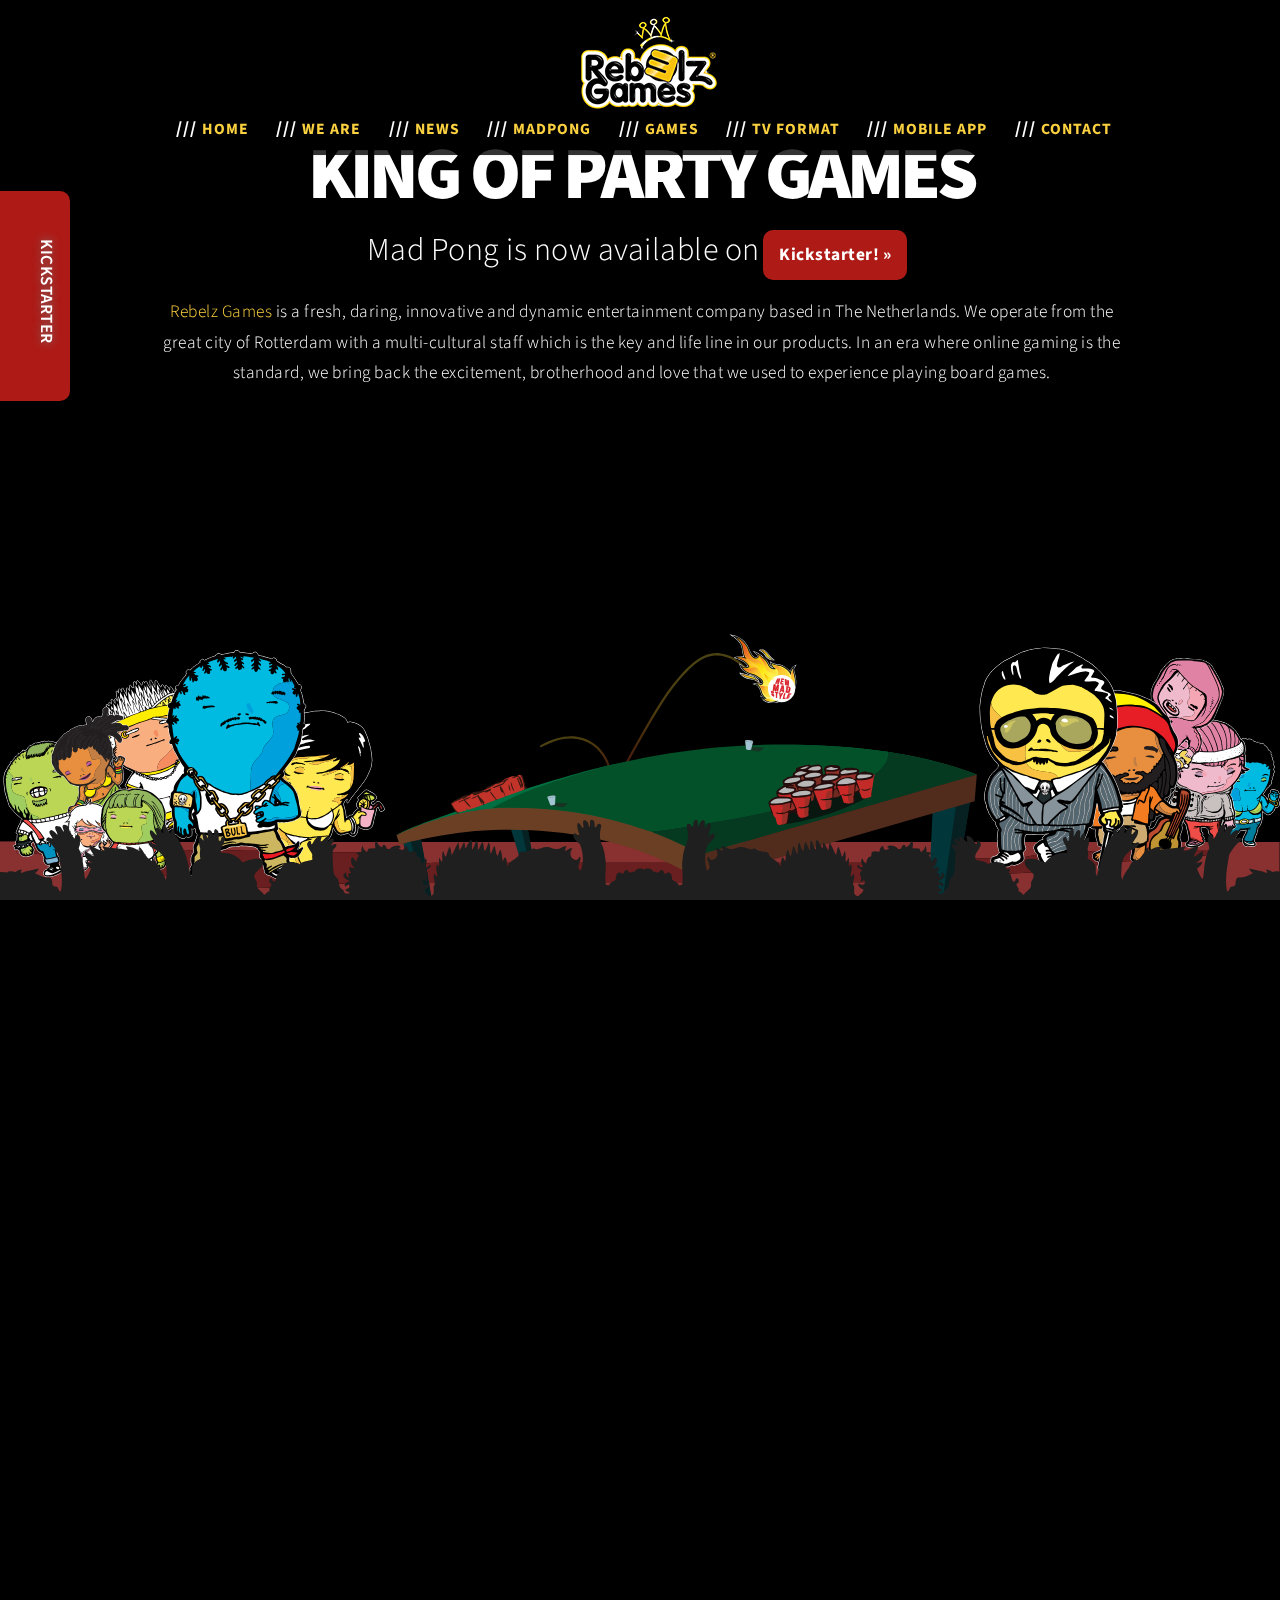
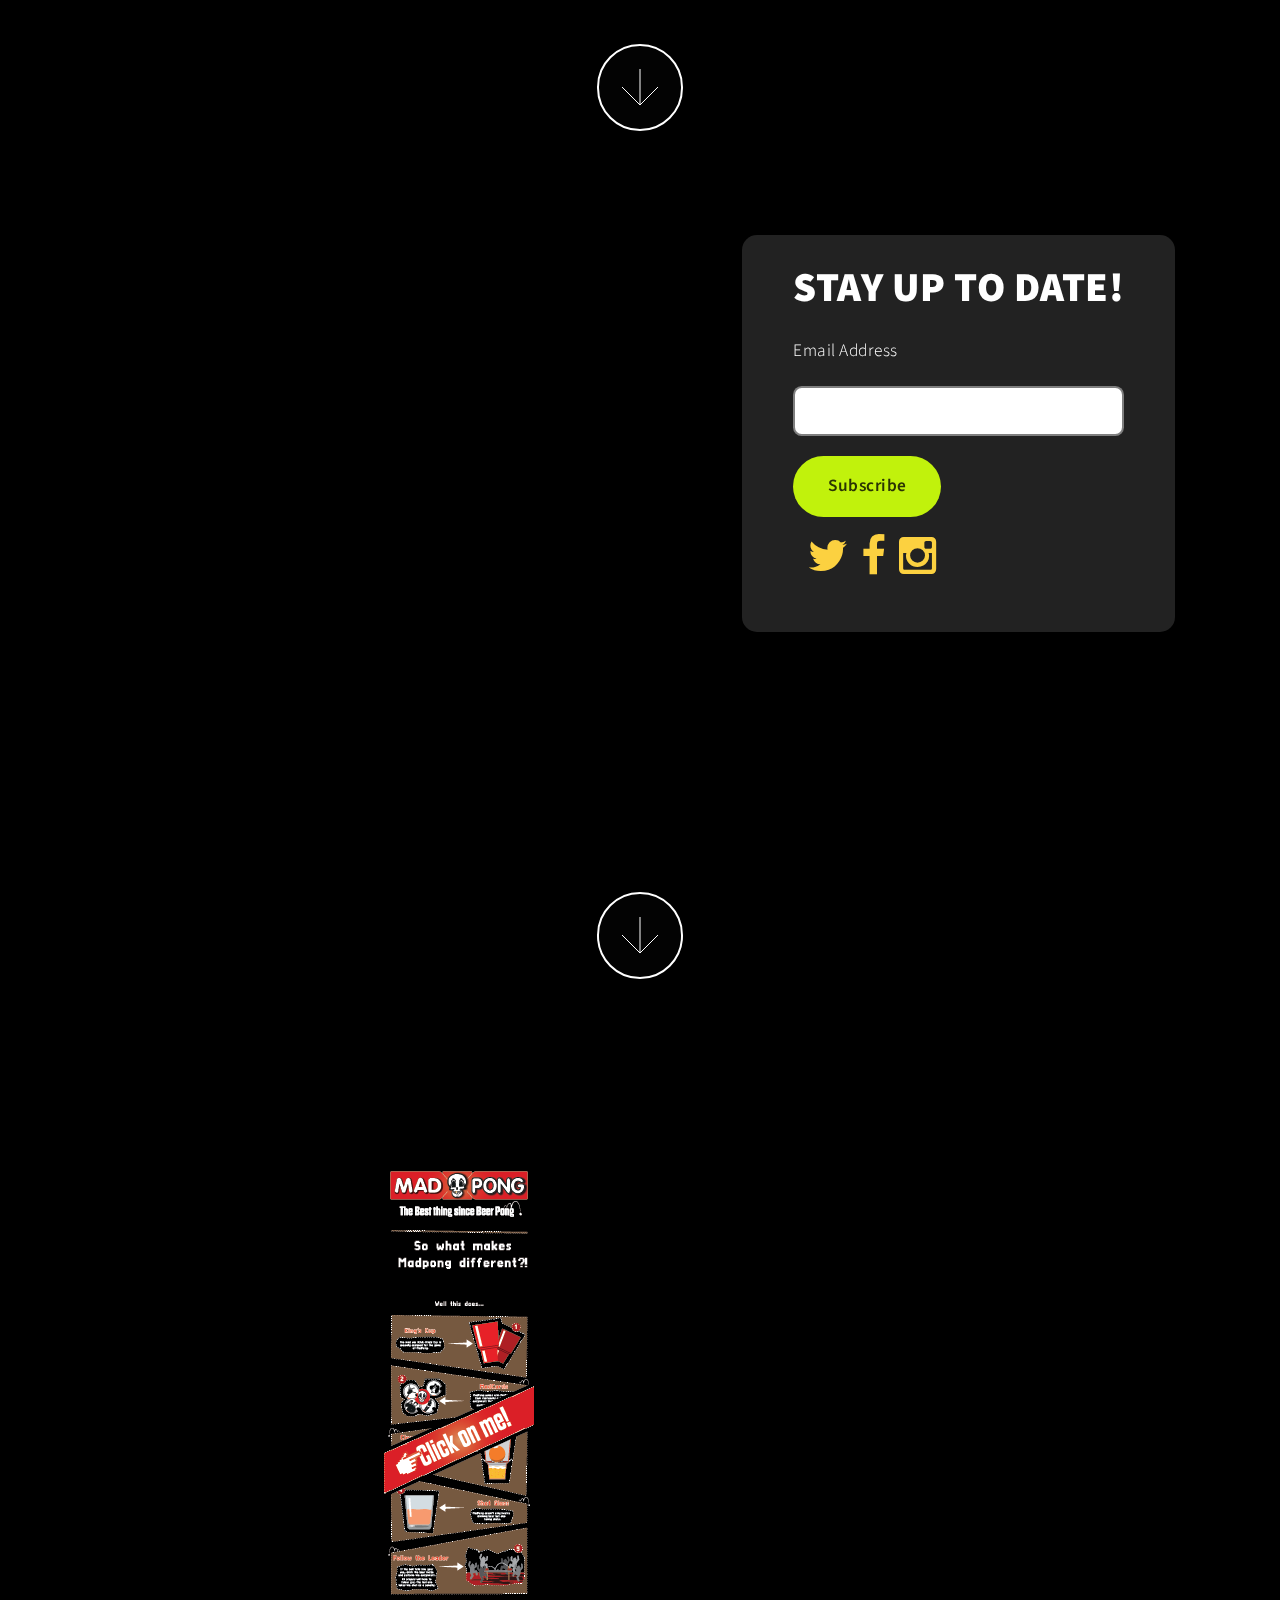
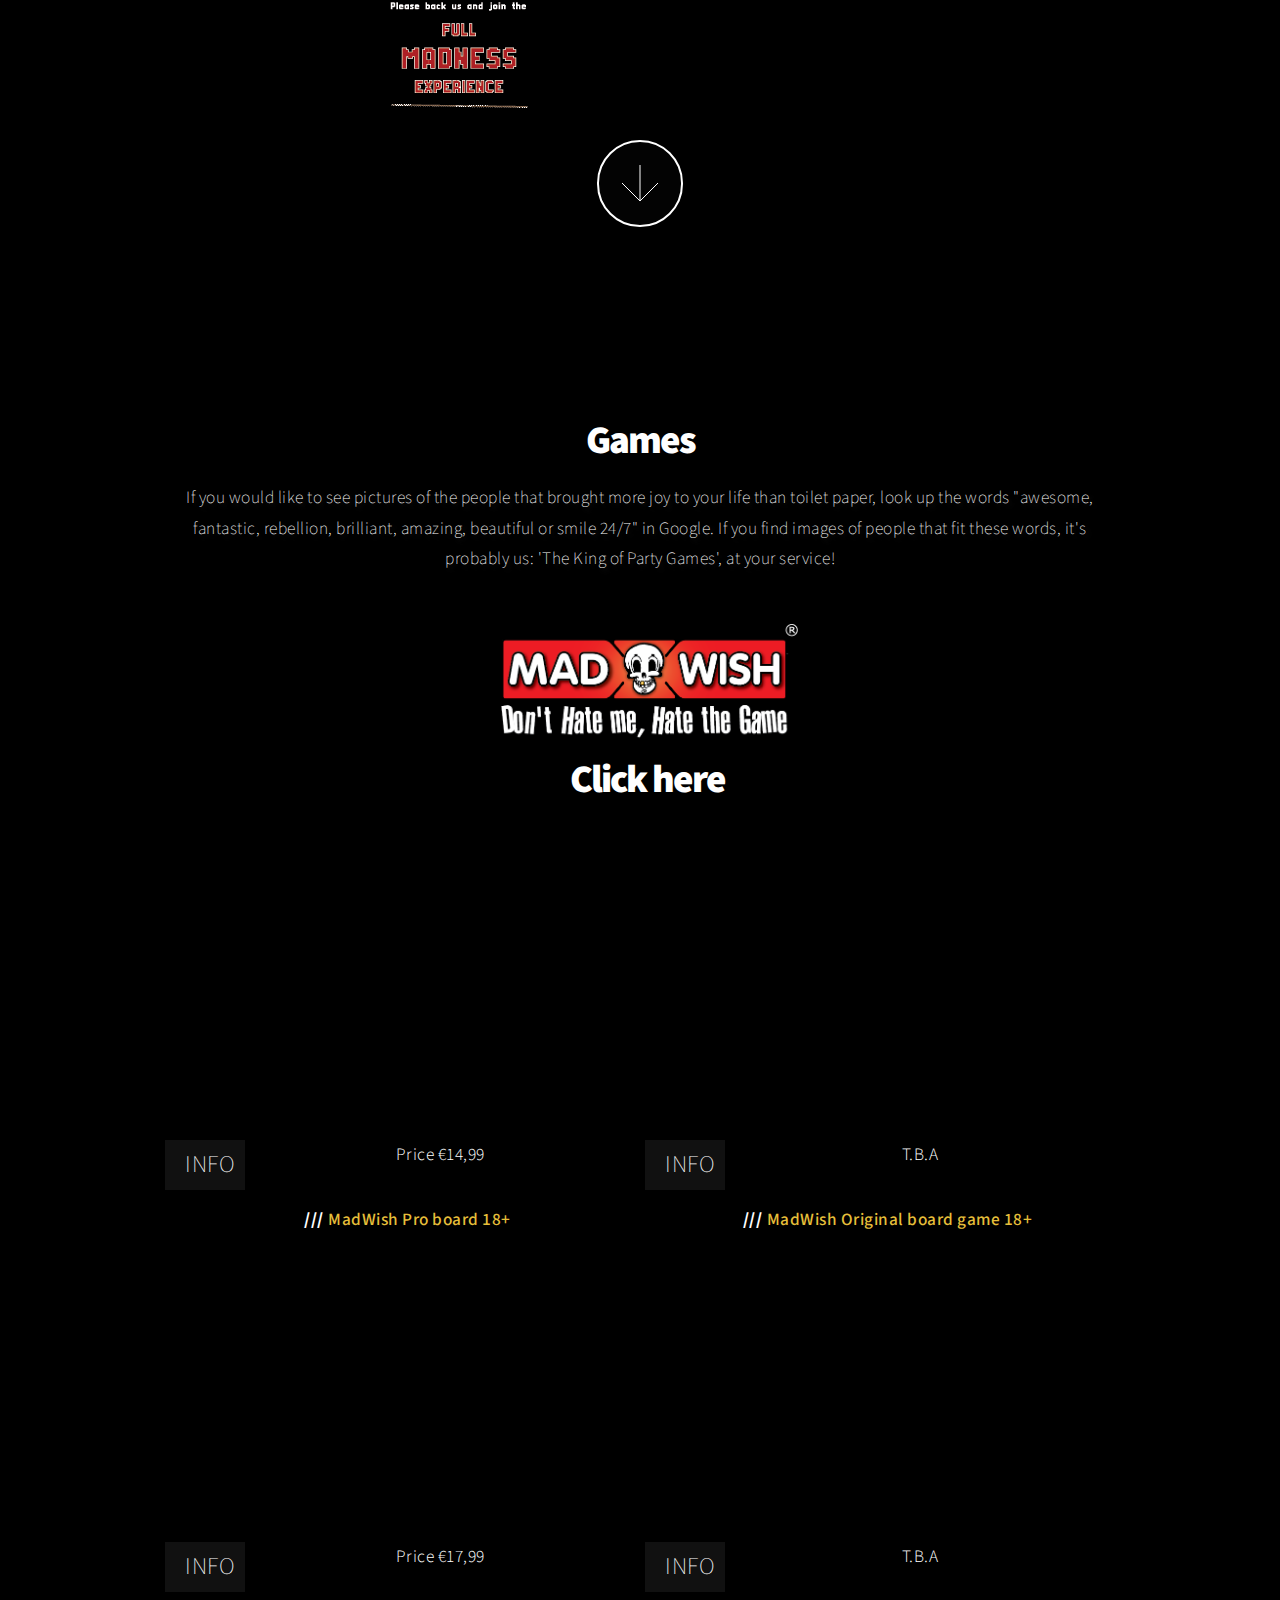
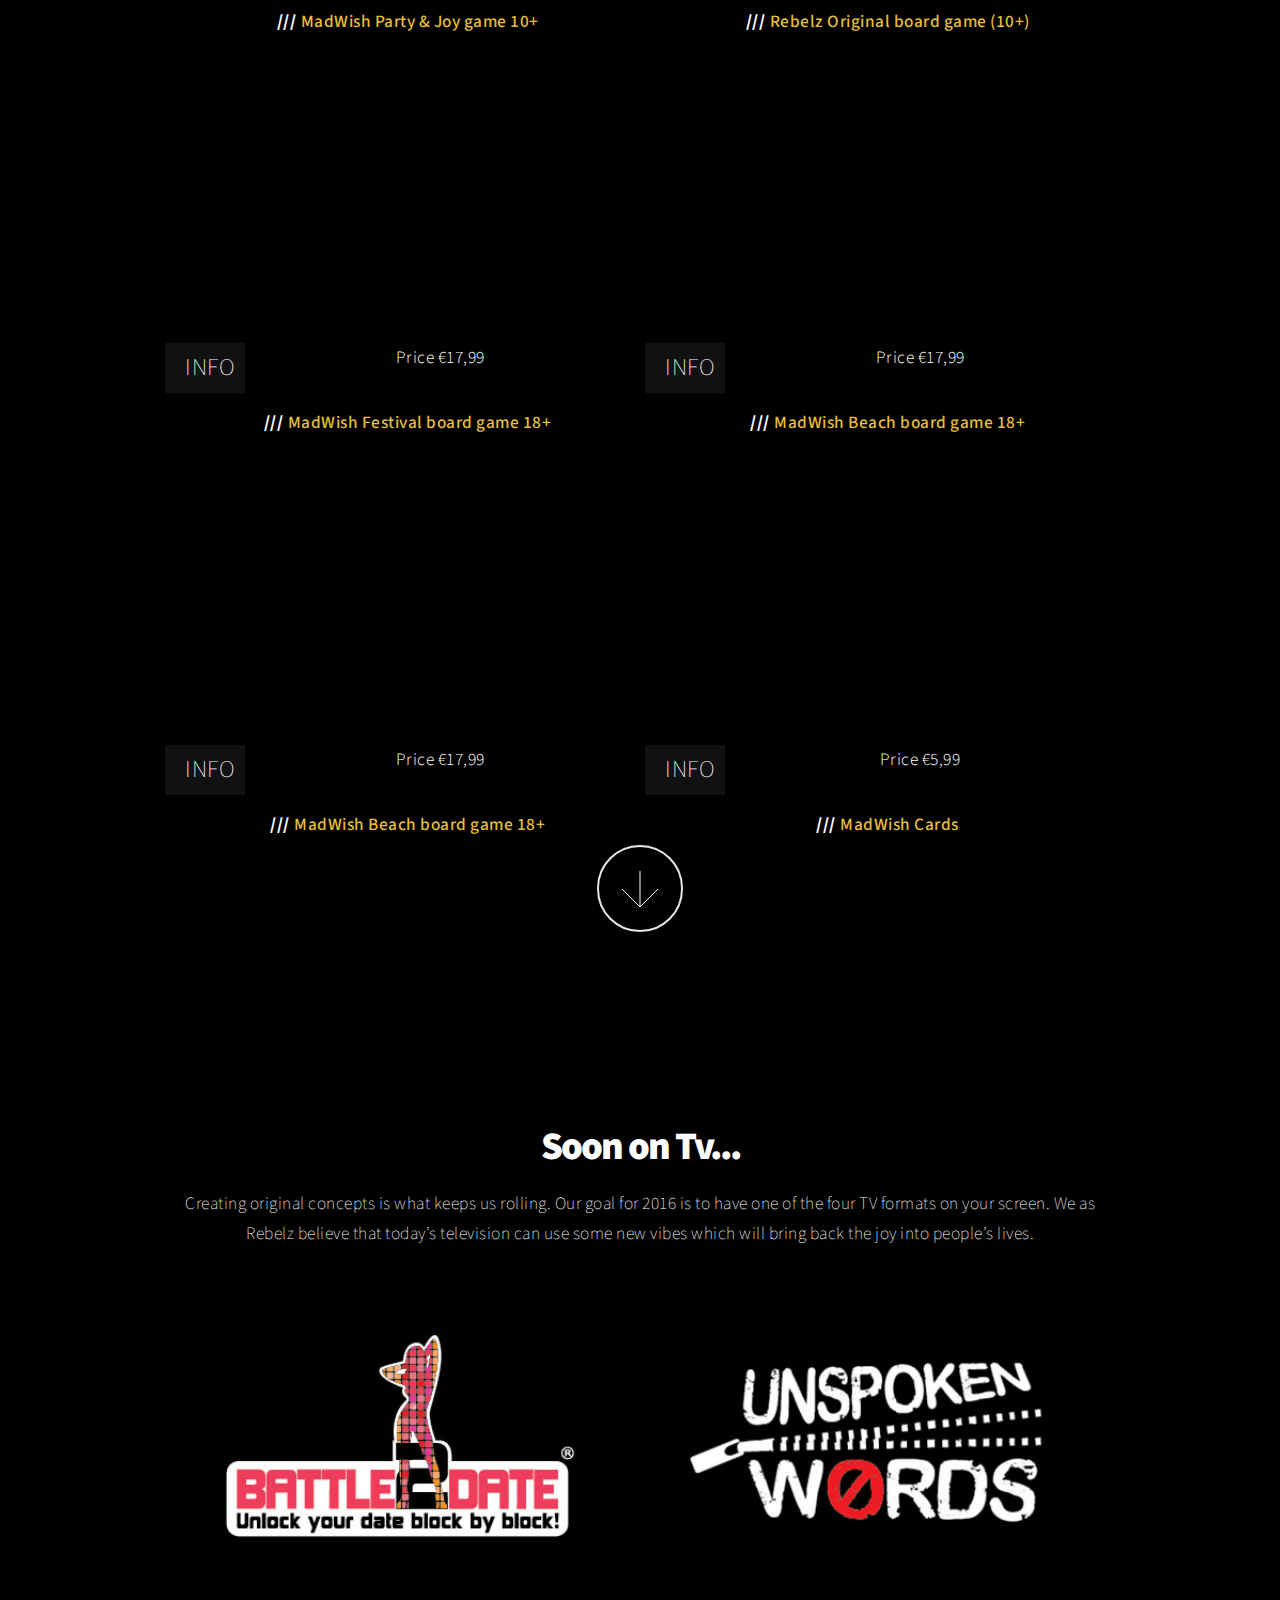
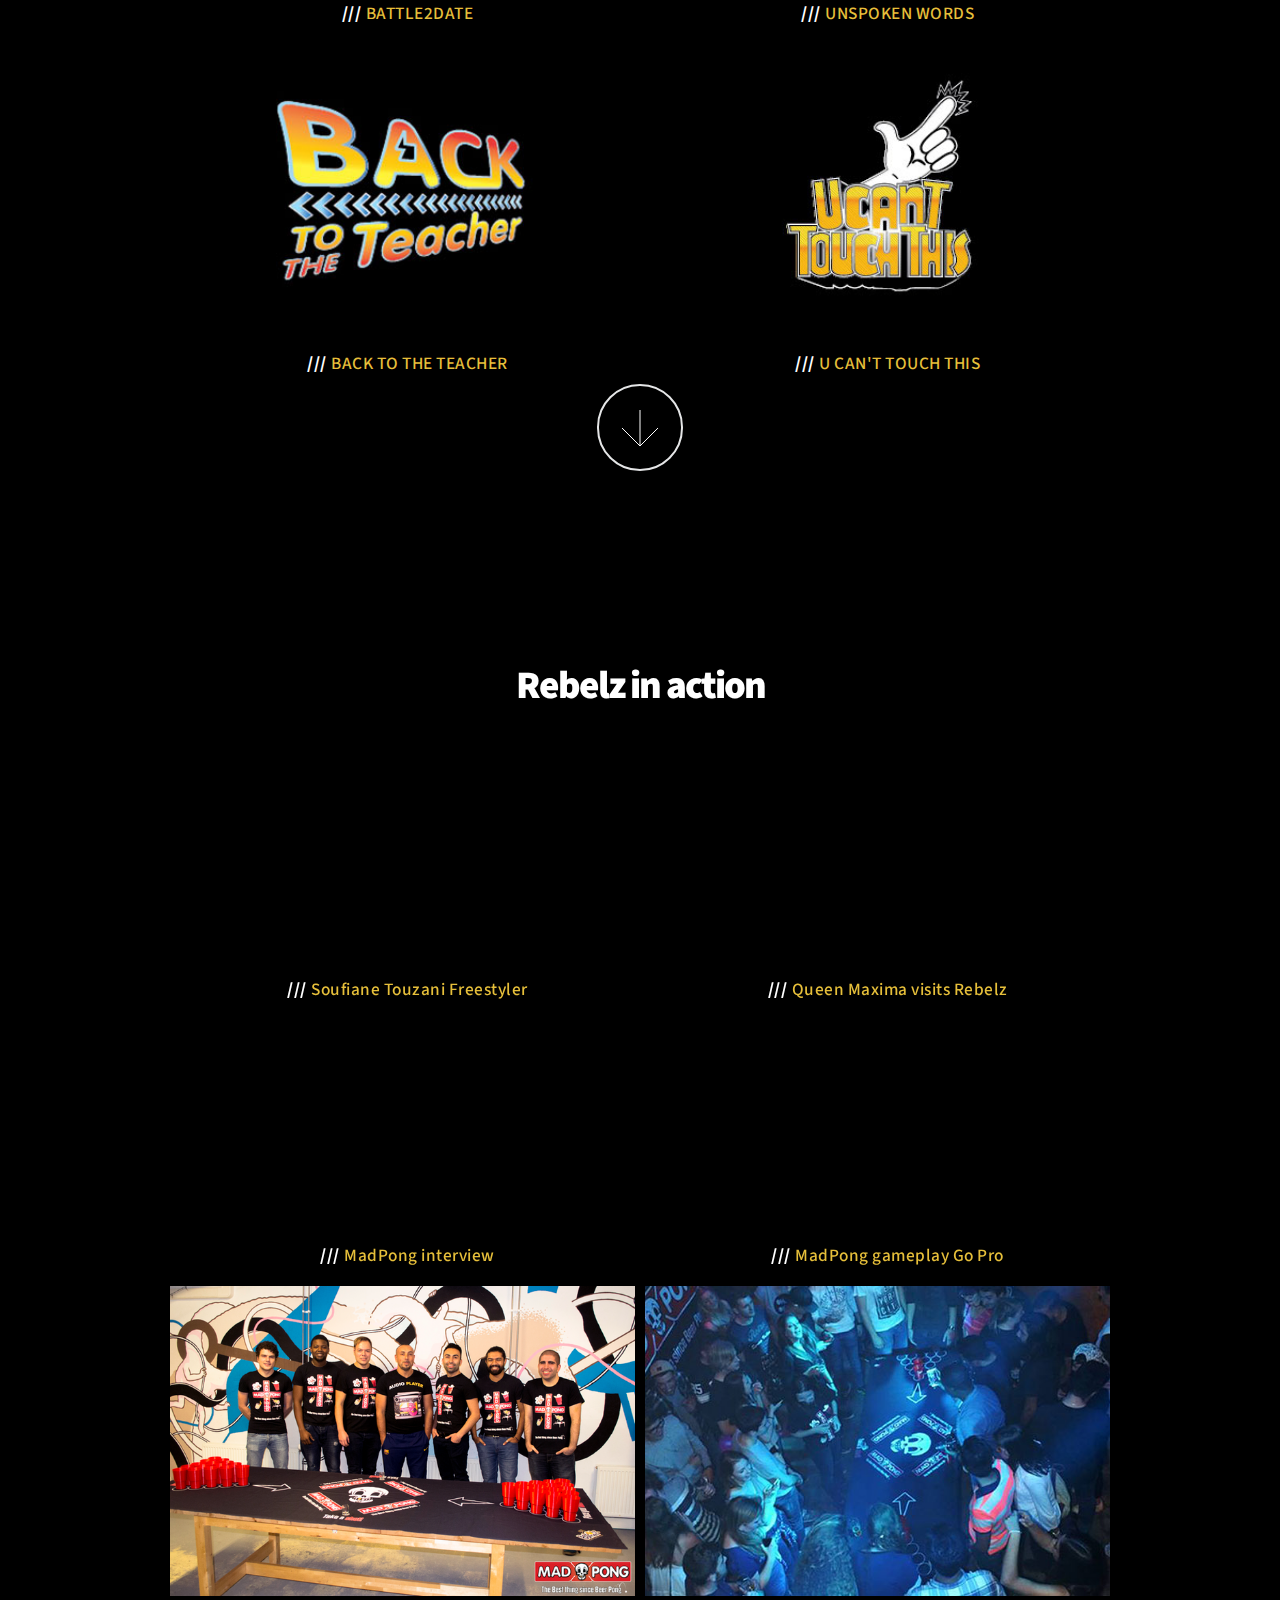
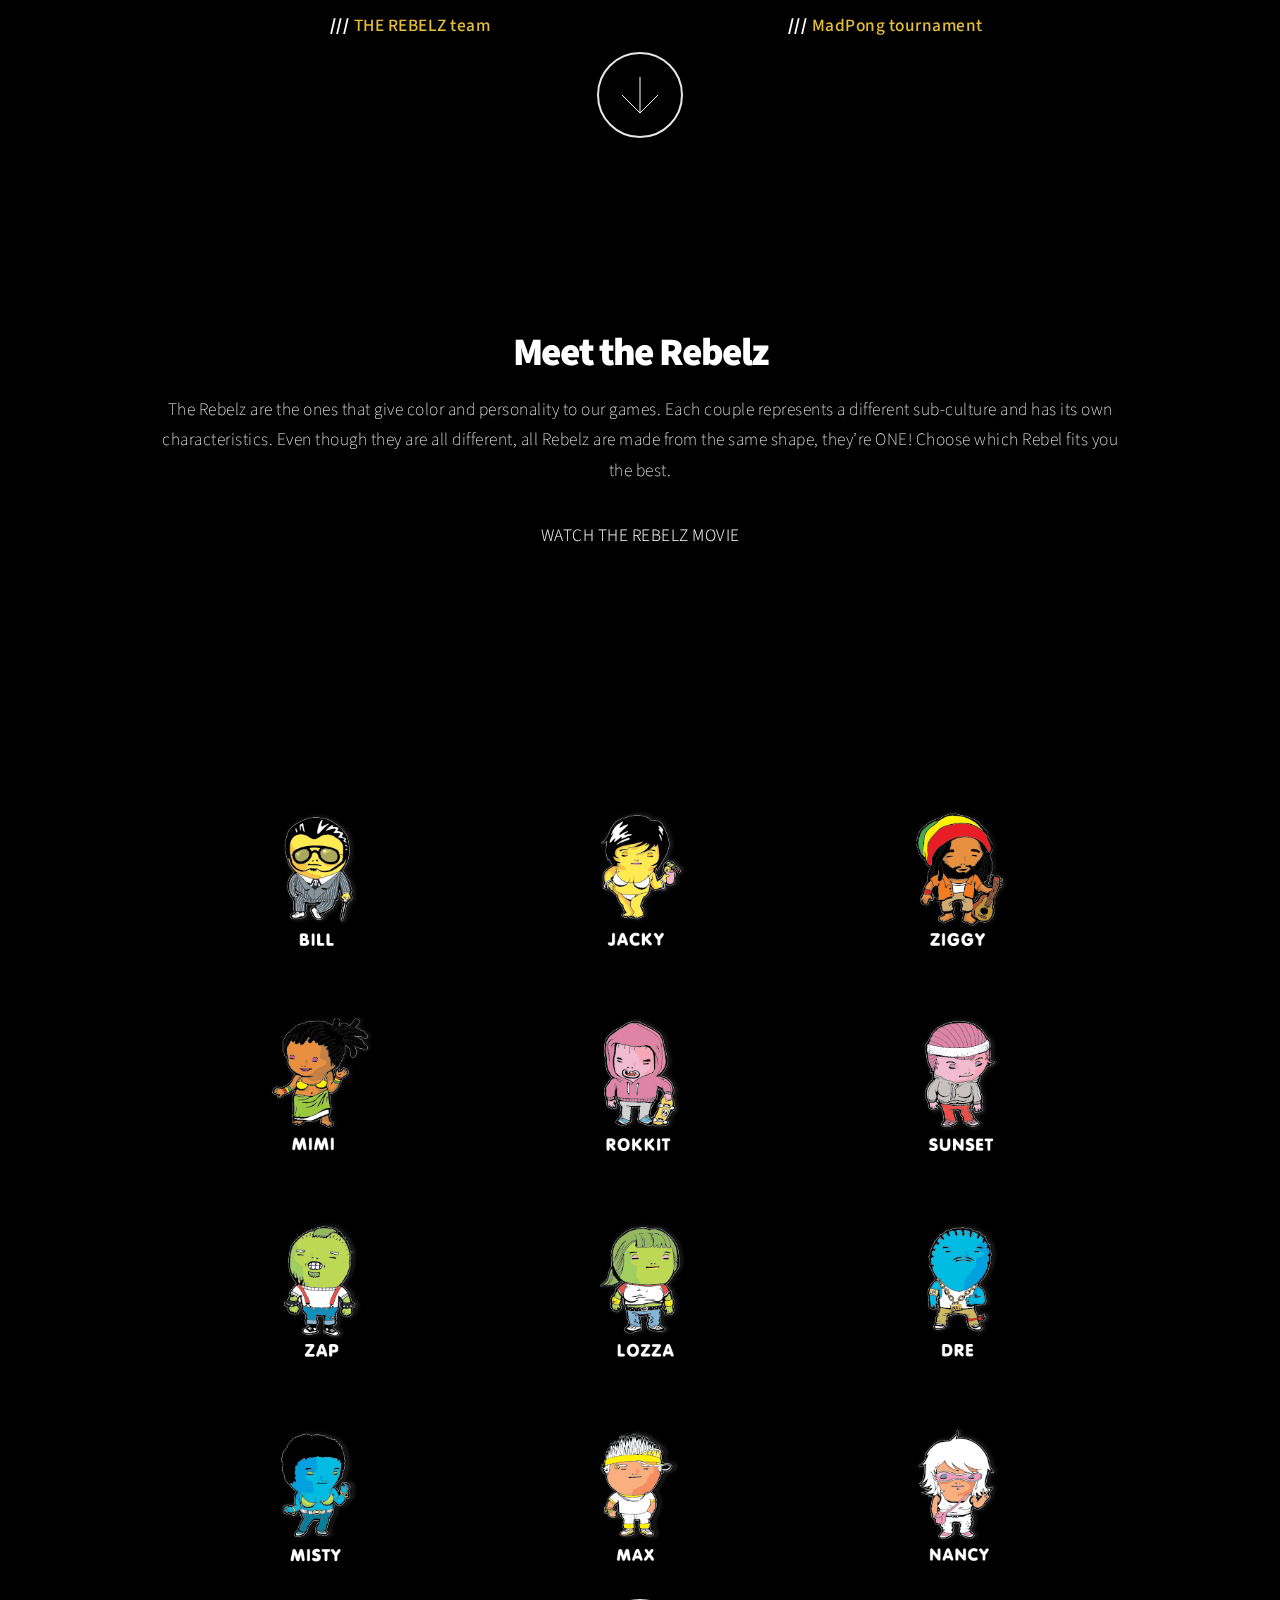
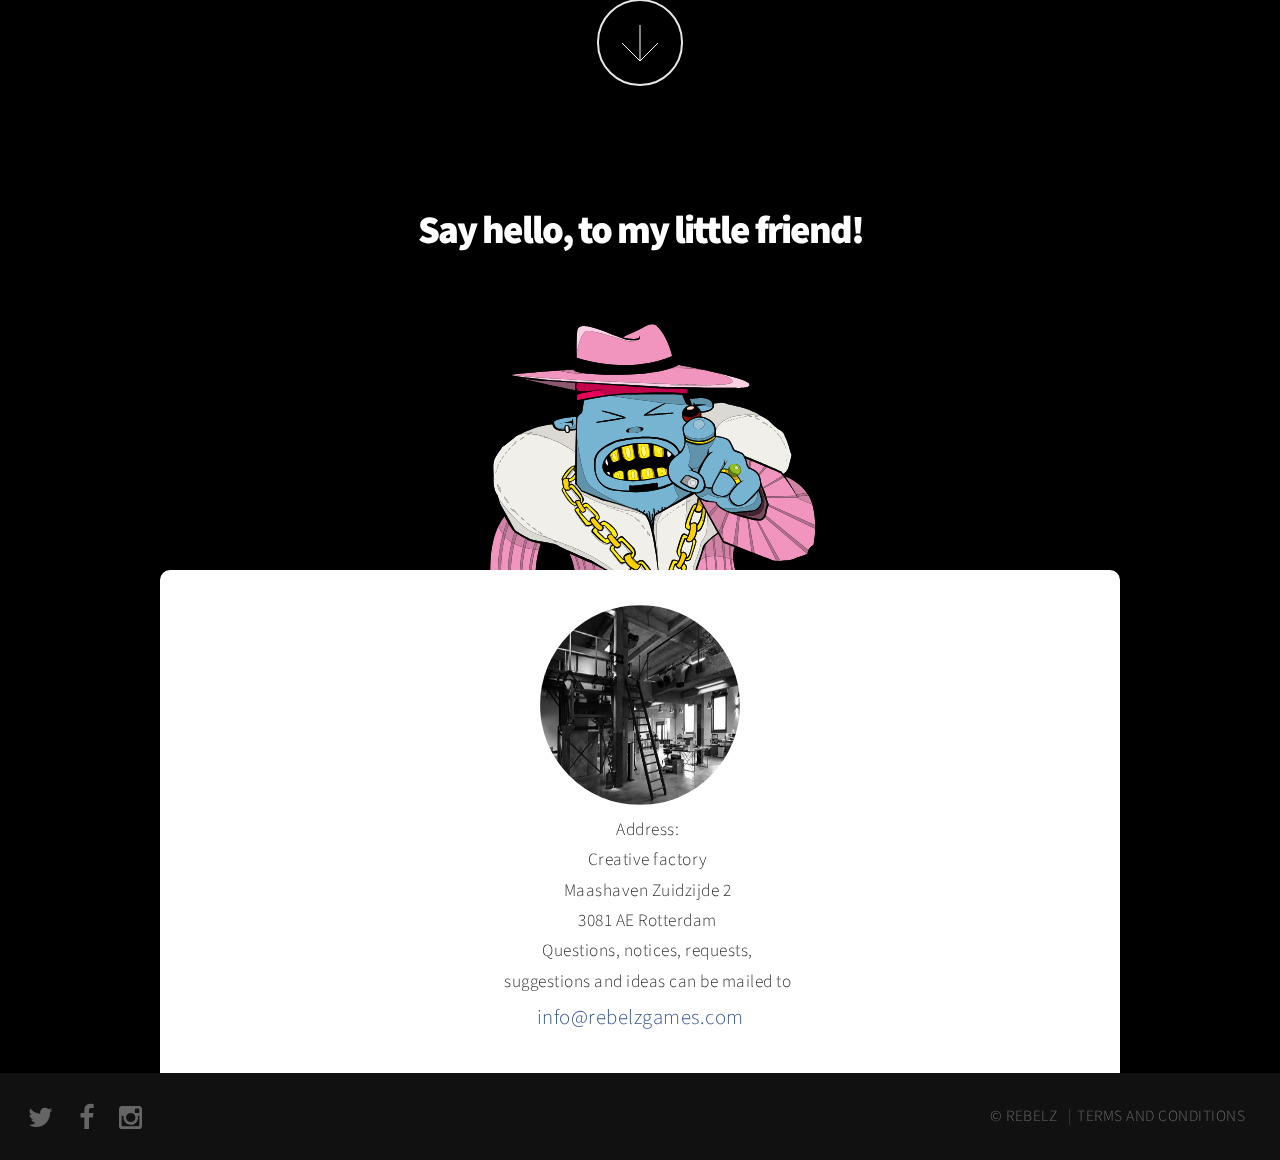
<file: index.html>
<!DOCTYPE HTML>
<html>
<head>
    <script>
        (function (i, s, o, g, r, a, m) {
            i['GoogleAnalyticsObject'] = r;
            i[r] = i[r] || function () {
                        (i[r].q = i[r].q || []).push(arguments)
                    }, i[r].l = 1 * new Date();
            a = s.createElement(o),
                    m = s.getElementsByTagName(o)[0];
            a.async = 1;
            a.src = g;
            m.parentNode.insertBefore(a, m)
        })(window, document, 'script', '//www.google-analytics.com/analytics.js', 'ga');

        ga('create', 'UA-25171004-2', 'auto');
        ga('send', 'pageview');
    </script>

    <title>REBELZ GAMES</title>
    <meta charset="utf-8"/>
    <meta name="viewport" content="width=device-width, initial-scale=1"/>
    <link rel='stylesheet prefetch' href='http://vjs.zencdn.net/5-unsafe/video-js.css'>
    <!--[if lte IE 8]>
    <script src="assets/js/ie/html5shiv.js"></script>
    <![endif]-->
    <!-- If you'd like to support IE8 -->
    <script src="http://vjs.zencdn.net/ie8/1.1.0/videojs-ie8.min.js"></script>
    <link rel="stylesheet" href="http://fonts.googleapis.com/css?family=Source+Sans+Pro:300,900"/>
    <link rel="stylesheet" href="assets/css/font-awesome.min.css"/>
    <link rel="stylesheet" href="assets/css/main.css"/>
    <link rel="stylesheet" href="assets/css/video.css"/>

    <link rel="stylesheet" href="assets/css/remodal.css">
    <link rel="stylesheet" href="assets/css/hamburger.css">
    <link rel="stylesheet" href="assets/css/remodal-default-theme.css">

    <!-- icon -->
    <link rel="apple-touch-icon" sizes="57x57" href="assets/icon/apple-icon-57x57.png">
    <link rel="apple-touch-icon" sizes="60x60" href="assets/icon/apple-icon-60x60.png">
    <link rel="apple-touch-icon" sizes="72x72" href="assets/icon/apple-icon-72x72.png">
    <link rel="apple-touch-icon" sizes="76x76" href="assets/icon/apple-icon-76x76.png">
    <link rel="apple-touch-icon" sizes="114x114" href="assets/icon/apple-icon-114x114.png">
    <link rel="apple-touch-icon" sizes="120x120" href="assets/icon/apple-icon-120x120.png">
    <link rel="apple-touch-icon" sizes="144x144" href="assets/icon/apple-icon-144x144.png">
    <link rel="apple-touch-icon" sizes="152x152" href="assets/icon/apple-icon-152x152.png">
    <link rel="apple-touch-icon" sizes="180x180" href="assets/icon/apple-icon-180x180.png">
    <link rel="icon" type="image/png" sizes="192x192" href="assets/icon/android-icon-192x192.png">
    <link rel="icon" type="image/png" sizes="32x32" href="assets/icon/favicon-32x32.png">
    <link rel="icon" type="image/png" sizes="96x96" href="assets/icon/favicon-96x96.png">
    <link rel="icon" type="image/png" sizes="16x16" href="assets/icon/favicon-16x16.png">
    <link rel="manifest" href="assets/icon/manifest.json">
    <meta name="msapplication-TileColor" content="#ffffff">
    <meta name="msapplication-TileImage" content="assets/icon/ms-icon-144x144.png">
    <meta name="theme-color" content="#ffffff">

    <!--[if lte IE 8]>
    <link rel="stylesheet" href="assets/css/ie8.css"/>
    <![endif]-->
    <!--[if lte IE 9]>
    <link rel="stylesheet" href="assets/css/ie9.css"/>
    <![endif]-->


</head>
<body>
<!-- Header -->
<header id="header">
    <div class="shy-menu">
        <a class="shy-menu-hamburger">
            <span class="layer top"></span>
            <span class="layer mid"></span>
            <span class="layer btm"></span>
        </a>

        <div class="shy-menu-panel">
            <ul>
                <li><a href="#intro">HOME</a></li>
                <li><a href="#two">WE ARE</a></li>
                <li><a href="#three">NEWS</a></li>
                <li><a href="#one">MADPONG</a></li>
                <li><a href="#work">GAMES</a></li>
                <li><a href="#five">TV FORMATS</a></li>
                <li><a href="#" data-remodal-target="modal_app">MOBILE APP</a></li>
                <li><a href="#contact">CONTACT</a></li>
            </ul>
        </div>
    </div>

    <div class="menu open">
        <a class="hamburger">
            <span class="layer top"></span>
            <span class="layer mid"></span>
            <span class="layer btm"></span>
        </a>
    </div>

    <!-- Logo -->
    <h1 id="logo">
        <a href="#intro">
            <img class="desktop" src="images/thumbs/logo-desktop.png" srcset="images/thumbs/logo-desktop@2x.png 2x"
                 alt="REBELZ GAMES"/>
            <img class="mobile" src="images/thumbs/logo-mobile.png" srcset="images/thumbs/logo-mobile@2x.png 2x"
                 alt="REBELZ GAMES"/>
        </a>
    </h1>

    <!-- Nav -->
    <nav id="nav">
        <ul>
            <li><a href="#intro"><span class="white bold">/// </span>HOME</a></li>
            <li><a href="#two"><span class="white bold">/// </span>WE ARE</a></li>
            <li><a href="#three"><span class="white bold">/// </span>NEWS</a></li>
            <li><a href="#one"><span class="white bold">/// </span>MADPONG</a></li>
            <li><a href="#work"><span class="white bold">/// </span>GAMES</a></li>
            <li><a href="#five"><span class="white bold">/// </span>TV FORMAT</a></li>
            <li><a href="#" data-remodal-target="modal_app">
                    <span class="white bold">/// </span>MOBILE APP</a></li>
            <li><a href="#contact"><span class="white bold">/// </span>CONTACT</a></li>
        </ul>
    </nav>

    <div class="kickstarter">
        <span class="click"></span>
        <a href="https://www.kickstarter.com/projects/1013033985/madpong-the-best-thing-since-beer-pong" target="_blank">
            <div class="mad">KICKSTARTER</div>

            <div class="foto">
                <img src="images/thumbs/project_kickstarter.png" width="280">
            </div>
        </a>
    </div>

</header>
<!-- Intro -->
<section id="intro" class="main style1 dark min-fullscreen">

    <div id="intro-content" class="content container 75%">
        <div class="header_inside">
            <header>
                <h2>KING OF PARTY GAMES</h2>
            </header>
        </div>

        <p><font size="6em">Mad Pong is now available on</font>
            <a href="https://www.kickstarter.com/projects/1013033985/madpong-the-best-thing-since-beer-pong" class="btn" style="border-radius: 10px; padding: 10px 16px; color: #FFF;text-decoration: none;background-color:rgba(218, 34, 29, 0.8);font-weight: bold;margin-right: 10px;text-align: center;cursor: pointer;display: inline-block;">Kickstarter! »
            </a></p>


        <p><strong><a href="#">Rebelz Games</a></strong> is a fresh, daring, innovative and dynamic entertainment
            company based in The Netherlands. We operate from the great city of Rotterdam with a multi-cultural staff
            which is the key and life line in our products.
            In an era where online gaming is the standard, we bring back the excitement, brotherhood and love that we
            used to experience playing board games.

        </p>


        <div id="video">

                <iframe width="100%" height="315" src="https://www.youtube.com/embed/jn8w5SY5n8Y"  frameborder="0" allowfullscreen></iframe>
            </div>
        </div>

        <footer>
        </footer>
    </div>
</section>
<!-- <a href="#two" class="button style2 down anchored">Next</a>

<!-- Two -->
<section id="two" class="main style2 right dark min-fullscreen">
    <div class="content box style2">
        <header>
            <h2>WHO WE ARE?</h2>
        </header>

        <p class="inside_text">Daring, innovative and unique are keywords for our games. We're taught to color inside
            the lines but we say screw that. We color where we want, we stand where we want to and we play how we want
            to play. Join our Rebelz crew on <a href="https://www.facebook.com/Rebelz-Games-132016243523838/"
                                                target="_blank"><span
                    style="color:#3a5795"><strong>FACEBOOK</strong></span>
            </a>
        </p>

        <ul>
            <li>
                <span class="small bold">/// </span>
                <a href="#six">
                    <div class="koppen_klein">MEET THE REBELZ</div>
                </a>
            </li>
        </ul>

    </div>
    <a href="#three" class="button style2 down anchored">Next</a>
</section>
<section id="three" class="main style2 left dark min-fullscreen">

    <div class="inscrhijven">
        <h3 class="light">STAY UP TO DATE!</h3>

<!-- Begin MailChimp Signup Form -->
<div id="mc_embed_signup">
<form action="//rebelzgames.us12.list-manage.com/subscribe/post?u=a42910cd5211870e4b4617f64&amp;id=c6be355757" method="post" id="mc-embedded-subscribe-form" name="mc-embedded-subscribe-form" class="validate" target="_blank" novalidate>
    <div id="mc_embed_signup_scroll">

<div class="mc-field-group">
	<label for="mce-EMAIL">Email Address
</label>
	<input type="email" value="" name="EMAIL" class="required email" id="mce-EMAIL" style="margin:20px 0px 20px 0px;>
</div>
	<div id="mce-responses" class="clear">
		<div class="response" id="mce-error-response" style="display:none"></div>
		<div class="response" id="mce-success-response" style="display:none"></div>
	</div>    <!-- real people should not fill this in and expect good things - do not remove this or risk form bot signups-->
    <div style="position: absolute; left: -5000px;"><input type="text" name="b_a42910cd5211870e4b4617f64_c6be355757" tabindex="-1" value=""></div>
    <div class="clear"><input type="submit" value="Subscribe" name="subscribe" id="mc-embedded-subscribe" class="button"></div>
    </div>
</form>
</div>

<!--End mc_embed_signup-->

        <ul class="actions" style=" margin-top: 1em;">
                <li><a href="https://twitter.com/rebelzgames" class="icon fa-twitter fa-2x" target="blank"><span
                        class="label">Twitter</span></a></li>
                <li><a href="https://www.facebook.com/Rebelz-Games-132016243523838/" class="icon fa-facebook fa-2x"
                       target="blank"><span class="label">Facebook</span></a></li>
                <li><a href="https://instagram.com/rebelzgames/" class="icon fa-instagram fa-2x" target="blank"><span
                        class="label">Instagram</span></a></li>
            </ul>

        </form>
    </div>

    <div class="content box style2">
        <header>
            <h2>NEWS</h2>
        </header>
        <a href="https://www.kickstarter.com/projects/1013033985/madpong-the-best-thing-since-beer-pong" target="_blank"> <img src="images/fulls/project-image.png" title="The Anonymous Red" alt="" width="60%"/></a>
        <h2 class="light">MadPong is on kickstarter!</h2>

        <p class="light">MadPong, the latest creation of Rebelz Games, is available on the market. MadPong is launched through a Kickstarter campaign.</p>

    </div>
    <a href="#one" class="button style2 down anchored">Next</a>
</section>
<!-- One -->
<section id="one" class="main style2 right dark min-fullscreen">

    <div class="infographic">
        <a href="#" data-remodal-target="modal">
            <img src="images/fulls/infographic.png">
        </a>

        <div class="remodal" data-remodal-id="modal">
            <a data-remodal-action="close" class="remodal-close"></a>
            <img src="images/fulls/infographic.alternatief_big.jpg" width="100%">
        </div>
    </div>


    <div class="content box style2">
        <header>
            <h2>MADPONG</h2>
        </header>

        <p class="inside_text">Do you know Beer Pong?<br> Off course you do. You’ve probably played it more times than
            you can remember.
            Beer pong is the most popular party drinking game in the world. It is so popular that it has become a sport,
            with its own world championship.<br><br>
            We love challenges and making thins better so we thought: let's combine the best elements of MadWish with
            traditional Beer pong and created MadPong for you! <br>It's time for <span style="color:red;"><strong>FULL
                MADNESS!!!</strong></span>
        </p>

        <div class="">
            <a href="#" data-remodal-target="modal">
                <ul>
                    <li>
                        <span class="small bold">/// </span>

                        <div class="koppen_klein">INFOGRAPHIC</div>
                    </li>
                </ul>
            </a>

            <div class="remodal" data-remodal-id="modal">
                <a data-remodal-action="close" class="remodal-close"></a>
                <img src="images/fulls/infographic.alternatief_big.jpg" width="100%">
            </div>
        </div>

    </div>
    <a href="#five" class="button style2 down anchored">Next</a>
</section>
<!-- Work -->

<section id="work" class="main style3 primary">
    <div class="content container">
        <header>
            <h2>Games</h2>

            <p>If you would like to see pictures of the people that brought more joy to your life than toilet paper,
                look up the words "awesome, fantastic, rebellion, brilliant, amazing,
                beautiful or smile 24/7" in Google. If you find images of people that fit these words, it's probably us:
                'The King of Party Games', at your service!
            </p>

            <div class="">
                <a href="#" data-remodal-target="modal_app">
                    <ul>
                        <li>
                            <img src="images/thumbs/madwish logo website.png" width="300" style=" margin-top:50px;">


                            <h2>Click here</h2>
                        </li>
                    </ul>
                </a>

                <div class="remodal" data-remodal-id="modal_app">
                    <a data-remodal-action="close" class="remodal-close"></a>

                        <a href="http://www.rebelzgames.com"><img src="images/thumbs/madwish logo website.png" width="80%"  ></a><br>
                        <img src="images/thumbs/download free app slogan.png" width="25%" style="margin-top:2em;"><br><br>
                        <a href="https://itunes.apple.com/us/app/madwish-free/id448788613?mt=8" target="_blank"
                           style="padding:0 0.5em;display: inline-block;"><img src="images/thumbs/itunes link.png"
                                                                               width="100%"></a>
                        <a href="https://play.google.com/store/apps/details?id=com.rebelzgames.madwish" target="_blank"
                           style="padding:0 0.5em;display: inline-block;"><img src="images/thumbs/android link.png"
                                                                               width="100%"></a>




                </div>
            </div>


        </header>

        <div class="container 75% gallery">
            <div class="row 0% images">
                <div class="6u 12u(mobile)">
                    <a href="images/fulls/product6.png" class="image fit from-left item">
                        <img src="images/thumbs/madwish_party.png" title="MadWish Pro is a must for any party animal!"
                             alt=""/>
                    </a>
                    <div class="buttons_webshop">
                        <!--<a href="#"><div class="buy">BUY</div></a>-->
                        <a href="images/fulls/product6.png" class="item"><div class="info">INFO</div>Price €14,99</a>
                    </div>
                    <ul>
                        <div class="yellow_text">
                            <li><span class="white bold">/// </span>MadWish Pro board 18+
                        </div>
                        </li>
                    </ul>
                </div>
                <div class="6u 12u(mobile)">
                    <a href="images/fulls/contstruction/product1.png" class="image fit from-left item item">
                        <img src="images/thumbs/madwish_original_board_game_two.png"
                             title="MadWish OG still under development, will be soon available." alt=""/>
                    </a>
                    <div class="buttons_webshop">
                        <!--<a href="#"><div class="buy">BUY</div></a>-->
                        <a href="images/fulls/contstruction/product1.png" class="item"><div class="info">INFO</div>T.B.A</a>
                    </div>

                    <ul>
                        <div class="yellow_text">
                            <li><span class="white bold">/// </span>MadWish Original board game 18+
                        </div>
                        </li>
                    </ul>
                </div>
            </div>
            <div class="row 0% images">
                <div class="6u 12u(mobile)">
                    <a href="images/fulls/product9.png" class="image fit from-left item">
                        <img src="images/thumbs/madwish_party_joy_game.png"
                             title="MadWish Party&Joy is the family version, no alcohol or sex themes." alt=""/>
                    </a>
                    <div class="buttons_webshop">
                        <!--<a href="#"><div class="buy">BUY</div></a>-->
                        <a href="images/fulls/product9.png" class="item"><div class="info">INFO</div>Price €17,99</a>
                    </div>
                    <ul>
                        <div class="yellow_text">
                            <li><span class="white bold">/// </span>MadWish Party & Joy game 10+
                        </div>
                        </li>
                    </ul>
                </div>
                <div class="6u 12u(mobile)">
                    <a href="images/fulls/contstruction/product2.png" class="image fit from-left item">
                        <img src="images/thumbs/rebelz_original_board_game.png"
                             title="Rebelz Junior still under development, will be soon available." alt=""/>
                    </a>
                    <div class="buttons_webshop">
                        <!--<a href="#"><div class="buy">BUY</div></a>-->
                        <a href="images/fulls/contstruction/product2.png" class="item"><div class="info">INFO</div>T.B.A</a>
                    </div>
                    <ul>
                        <div class="yellow_text">
                            <li><span class="white bold">/// </span>Rebelz Original board game (10+)
                        </div>
                        </li>
                    </ul>
                </div>
            </div>
            <div class="row 0% images">
                <div class="6u 12u(mobile)">
                    <a href="images/fulls/product10.png" class="image fit from-left item">
                        <img src="images/thumbs/madwish_festival_board_game.png"
                             title="MadWish Festival contains the best line up for any outdoor party!" alt=""/>
                    </a>
                    <div class="buttons_webshop">
                        <!--<a href="#"><div class="buy">BUY</div></a>-->
                        <a href="images/fulls/product10.png" class="item"><div class="info">INFO</div>Price €17,99</a>
                    </div>
                    <ul>
                        <div class="yellow_text">
                            <li><span class="white bold">/// </span>MadWish Festival board game 18+
                        </div>
                        </li>
                    </ul>
                </div>
                <div class="6u 12u(mobile)">
                    <a href="images/fulls/product7.png" class="image fit from-left item">
                        <img src="images/thumbs/madwish_beach_board_game.png"
                             title="MadWish Beach turns your day at the beach into a party!" alt=""/>
                    </a>
                    <div class="buttons_webshop">
                        <!--<a href="#"><div class="buy">BUY</div></a>-->
                        <a href="images/fulls/product7.png" class="item"><div class="info">INFO</div>Price €17,99</a>
                    </div>
                    <ul>
                        <div class="yellow_text">
                            <li><span class="white bold">/// </span>MadWish Beach board game 18+
                        </div>
                        </li>
                    </ul>
                </div>
                <div class="6u 12u(mobile)">
                    <a href="images/fulls/product11.png" class="image fit from-left item">
                        <img src="images/thumbs/madwish_hen_board_game.png"
                             title="MadWish Beach turns your day at the beach into a party!" alt=""/>
                    </a>
                    <div class="buttons_webshop">
                        <!--  <a href="#"><div class="buy">BUY</div></a>-->
                          <a href="images/fulls/product11.png" class="item"><div class="info">INFO</div>Price €17,99</a>
                      </div>
                      <ul>
                          <div class="yellow_text">
                              <li><span class="white bold">/// </span>MadWish Beach board game 18+
                          </div>
                          </li>
                      </ul>
                  </div>
                <!--
                                 <div class="6u 12u(mobile)">
                                     <a href="images/fulls/madpong.png" class="image fit from-left item">
                                         <img src="images/thumbs/madpong.png"
                                              title="MadWish Beach turns your day at the beach into a party!" alt=""/>
                                     </a>
                                     <div class="buttons_webshop">
                                         <a href="#"><div class="buy">BUY</div></a>
                                         <a href="images/fulls/madpong.png" class="item"><div class="info">INFO</div>Price €19,99</a>
                                     </div>
                                     <ul>
                                         <div class="yellow_text">
                                             <li><span class="white bold">/// </span>Mad Pong
                                         </div>
                                         </li>
                                     </ul>
                                 </div>
                              -->
                                  <div class="6u 12u(mobile)">
                                      <a href="images/fulls/product12.png" class="image fit from-left item">
                                          <img src="images/thumbs/madwishcards.png"
                                               title="MadWish Cards" alt="MadWish Cards"/>
                                      </a>
                                      <div class="buttons_webshop">
                                          <!--  <a href="#"><div class="buy">BUY</div></a>-->
                                          <a href="images/fulls/product12.png" class="item"><div class="info">INFO</div>Price €5,99</a>
                                      </div>
                                      <ul>
                                          <div class="yellow_text">
                                              <li><span class="white bold">/// </span>MadWish Cards
                                          </div>
                                          </li>
                                      </ul>
                                  </div>
                              </div>
                          </div>
                      </div>


      <a href="#five" class="button style2 down anchored">Next</a>
  </section>

  <section id="five" class="main style3 primary">
      <div class="content container">
          <header>
              <h2>Soon on Tv...</h2>

              <p>Creating original concepts is what keeps us rolling. Our goal for 2016 is to have one of the four TV
                  formats on your screen.
                  We as Rebelz believe that today’s television can use some new vibes which will bring back the joy into
                  people’s lives.
              </p>
          </header>
          <!-- four  -->
        <div class="container 75% gallery">
            <div class="row 0% images">
                <div class="6u 12u(mobile)">
                    <a href="images/thumbs/battle_to_date.jpg" class="image fit from-left item"><img
                            src="images/thumbs/battle_to_date.jpg" title="Dating show" alt=""/></a>
                    <ul>
                        <li>
                            <div class="yellow_text">
                                <span class="white bold">/// </span>BATTLE2DATE
                            </div>
                        </li>
                    </ul>
                </div>
                <div class="6u 12u(mobile)">
                    <a href="images/thumbs/unspoken_words.jpg" class="image fit from-right item"><img
                            src="images/thumbs/unspoken_words.jpg" title="Talk show" alt=""/></a>
                    <ul>
                        <li>
                            <div class="yellow_text">
                                <span class="white bold">/// </span>UNSPOKEN WORDS
                            </div>
                        </li>
                    </ul>
                </div>
            </div>
            <div class="row 0% images">
                <div class="6u 12u(mobile)">
                    <a href="images/thumbs/back_to_the_teacher.jpg" class="image fit from-left item"><img
                            src="images/thumbs/back_to_the_teacher.jpg" title="Quiz show" alt=""/></a>
                    <ul>
                        <li>
                            <div class="yellow_text">
                                <span class="white bold">/// </span>BACK TO THE TEACHER
                            </div>
                        </li>
                    </ul>
                </div>
                <div class="6u 12u(mobile)">
                    <a href="images/thumbs/u_cant_touch_this.jpg" class="image fit from-right item"><img
                            src="images/thumbs/u_cant_touch_this.jpg" title="Quiz show" alt=""/></a>
                    <ul>
                        <li>
                            <div class="yellow_text">
                                <span class="white bold">/// </span>U CAN'T TOUCH THIS
                            </div>
                        </li>
                    </ul>
                </div>
            </div>
        </div>
        <a href="#four" class="button style2 down anchored">Next</a>
    </div>
</section>
<section id="four" class="main style3 primary">
    <div class="content container">
        <header>
            <h2>Rebelz in action</h2>
        </header>
        <!-- five  -->
        <div class="container 75% gallery">
            <div class="row 0% images">
                <div class="6u 12u(mobile)">

                    <iframe width="100%" height="200" src="https://www.youtube.com/embed/ExqTDf7rYog" frameborder="0" allowfullscreen></iframe>

                    <ul>
                        <li>
                            <div class="yellow_text">
                                <span class="white bold">/// </span>Soufiane Touzani Freestyler
                            </div>
                        </li>
                    </ul>
                </div>
                <div class="6u 12u(mobile)">
                    <iframe width="100%" height="200" src="https://www.youtube.com/embed/Q2ZWADZgvAE" frameborder="0" allowfullscreen></iframe>
                    <ul>
                        <li>
                            <div class="yellow_text">
                                <span class="white bold">/// </span>Queen Maxima visits Rebelz
                            </div>
                        </li>
                    </ul>
                </div>
                <div class="6u 12u(mobile)">
                    <iframe width="100%" height="200" src="https://www.youtube.com/embed/VA9PkXtRxwg" frameborder="0" allowfullscreen></iframe>
                    <ul>
                        <li>
                            <div class="yellow_text">
                                <span class="white bold">/// </span>MadPong interview
                            </div>
                        </li>
                    </ul>
                </div>
                <div class="6u 12u(mobile)">
                    <iframe width="100%" height="200" src="https://www.youtube.com/embed/CtdZRGc-wFc" frameborder="0" allowfullscreen></iframe>

                    <ul>
                        <li>
                            <div class="yellow_text">
                                <span class="white bold">/// </span>MadPong gameplay Go Pro
                            </div>
                        </li>
                    </ul>
                </div>
            <div class="row 0% images">
                <div class="6u 12u(mobile)">
                    <a href="video/Rebelz-team.png" class="image fit from-left item"><img
                            src="video/Rebelz-team.png" title="THE REBELZ TEAM" alt="THE REBELZ TEAM"/></a>
                    <ul>
                        <li>
                            <div class="yellow_text">
                                <span class="white bold">/// </span>THE REBELZ team
                            </div>
                        </li>
                    </ul>
                </div>
                <div class="6u 12u(mobile)">
                    <a href="video/MadPong_action2.jpg" class="image fit from-right item"><img
                            src="video/madpongaction_small.jpg" title="MADPONG TOURNAMENT"
                            alt="MADPONG TOURNAMENT"/></a>
                    <ul>
                        <li>
                            <div class="yellow_text">
                                <span class="white bold">/// </span>MadPong tournament
                            </div>
                        </li>
                    </ul>
                </div>
            </div>

        </div>
        <a href="#six" class="button style2 down anchored">Next</a>
    </div>
</section>
<section id="six" class="main style3 primary">
    <div class="content container">
        <header>
            <h2>Meet the Rebelz</h2>

            <p>The Rebelz are the ones that give color and personality to our games.
                Each couple represents a different sub-culture and has its own characteristics.
                Even though they are all different, all Rebelz are made from the same shape, they’re ONE! Choose which
                Rebel fits you the best.
            </p>
        </header>

        <p style="text-shadow: 3px 3px 6px #222;">
            WATCH THE REBELZ MOVIE
        </p>

        <div class="main-video">
            <iframe width="100%" height="200" src="https://www.youtube.com/embed/dtTWXcUOsNw" frameborder="0" allowfullscreen></iframe>
        </div>
    </div>

    <!-- Lightbox Gallery  -->
    <div class="container 75% gallery">
        <div class="row 0% images">
            <div class="4u 6u(mobile)"><a href="images/fulls/Bill.png" class="image fit from-left item"><img
                    src="images/thumbs/bill.png" title="Bill" alt=""/></a></div>
            <div class="4u 6u(mobile)"><a href="images/fulls/Jacky.png" class="image fit from-right item"><img
                    src="images/thumbs/jacky.png" title="Jacky" alt=""/></a></div>
            <div class="4u 6u(mobile)"><a href="images/fulls/Ziggy.png" class="image fit from-left item"><img
                    src="images/thumbs/ziggy.png" title="Ziggy" alt=""/></a></div>
            <div class="4u 6u(mobile)"><a href="images/fulls/Mimi.png" class="image fit from-right item"><img
                    src="images/thumbs/mimi.png" title="Mimi" alt=""/></a></div>
            <div class="4u 6u(mobile)"><a href="images/fulls/Rokkit.png" class="image fit from-left item"><img
                    src="images/thumbs/rokkit.png" title="Rokkit" alt=""/></a></div>
            <div class="4u 6u(mobile)"><a href="images/fulls/Sunset.png" class="image fit from-right item"><img
                    src="images/thumbs/sunset.png" title="Sunset" alt=""/></a></div>
            <div class="4u 6u(mobile)"><a href="images/fulls/Zap.png" class="image fit from-left item"><img
                    src="images/thumbs/zap.png" title="Zap" alt=""/></a></div>
            <div class="4u 6u(mobile)"><a href="images/fulls/Lozza.png" class="image fit from-right item"><img
                    src="images/thumbs/lozza.png" title="Lozza" alt=""/></a></div>
            <div class="4u 6u(mobile)"><a href="images/fulls/Dre.png" class="image fit from-left item"><img
                    src="images/thumbs/dre.png" title="Dre" alt=""/></a></div>
            <div class="4u 6u(mobile)"><a href="images/fulls/Misty.png" class="image fit from-right item"><img
                    src="images/thumbs/misty.png" title="Misty" alt=""/></a></div>
            <div class="4u 6u(mobile)"><a href="images/fulls/Max.png" class="image fit from-left item"><img
                    src="images/thumbs/max.png" title="Max" alt=""/></a></div>
            <div class="4u 6u(mobile)"><a href="images/fulls/Nancy.png" class="image fit from-right item"><img
                    src="images/thumbs/nancy.png" title="Nancy" alt=""/></a></div>
        </div>
    </div>
    <a href="#contact" class="button style2 down anchored">Next</a>
</section>
<!-- Contact -->
<section id="contact" class="main style3 secondary">
    <div class="content container">
        <header>
            <!--<div class="header_inside">-->
            <h2>Say hello, to my little friend!</h2>
            <!--</div>-->
        </header>
        <div class="guy"><img src="images/fulls/dare_guy.svg"></div>
        <div class="box container 75%">
            <!-- Contact Form -->
            <div class="image_contact"><img src="images/fulls/creative_factory.jpg" width="250"></div>
            <div class="contact_text">
                <ul>
                    <li><strong>Address:</strong></li>
                    <li> Creative factory</li>
                    <li> Maashaven Zuidzijde 2</li>
                    <li> 3081 AE Rotterdam</li>
                    <li><strong>Questions, notices, requests, <br>suggestions and ideas can be mailed to</strong>
                    </li>
                </ul>

                <div class=linkje>
                    <a href="mailto:info@rebelzgames.com">info@rebelzgames.com</a>
                </div>
            </div>

        </div>
    </div>
</section>
<!--
      <section id="contact" class="main style3 secondary">
        <div class="content container">
          <header>
            <div class="header_inside">
              <h2>Say hello, to my little friend!</h2>
            </div>
          </header>
          <div class="box container 75%">
            <div class="guy"><img src="images/fulls/dare_guy.svg"></div>

            <form method="post" action="#">
              <div class="row 50%">
                <div class="6u 12u(mobile)"><input type="text" name="name" placeholder="Name" /></div>
                <div class="6u 12u(mobile)"><input type="email" name="email" placeholder="Email" /></div>
              </div>
              <div class="row 50%">
                <div class="12u"><textarea name="message" placeholder="Message" rows="6"></textarea></div>
              </div>
              <div class="row">
                <div class="12u">
                  <ul class="actions">
                    <li><input type="submit" value="SEND MESSAGE" /></li>
                  </ul>
                </div>
              </div>
            </form>
          </div>
        </div>
      </section> -->
<!-- Footer -->
<footer id="footer">
    <!-- Icons -->
    <ul class="actions">
        <li><a href="https://twitter.com/rebelzgames" class="icon fa-twitter" target="blank"><span
                class="label">Twitter</span></a></li>
        <li><a href="https://www.facebook.com/Rebelz-Games-132016243523838/" class="icon fa-facebook"
               target="blank"><span class="label">Facebook</span></a></li>
        <li><a href="https://instagram.com/rebelzgames/" class="icon fa-instagram" target="blank"><span class="label">Instagram</span></a>
        </li>
    </ul>

    <!-- Menu -->
    <ul class="menu">
        <li>&copy; REBELZ</li>
        <li><a href="voorwaarden.html"> TERMS AND CONDITIONS</a></li>
    </ul>
</footer>
<!-- Scripts -->
<script src="assets/js/jquery-1.11.3.min.js"></script>
<script src="assets/js/jquery-loader.js"></script>
<script src="assets/js/remodal.js"></script>
<script src="assets/js/jquery.poptrox.min.js"></script>
<script src="assets/js/jquery.scrolly.min.js"></script>
<script src="assets/js/jquery.scrollex.min.js"></script>
<script src="assets/js/skel.min.js"></script>
<script src="assets/js/util.js"></script>
<script src="assets/js/main.js"></script>
<script src="assets/js/prefixfree.min.js"></script>
<script src="assets/js/index.js"></script>
<script src="assets/js/timer.js"></script>
<!--<script src="assets/js/video.js"></script>-->
<script src="http://vjs.zencdn.net/5.0.0/video.js"></script>
<script src="assets/js/hamburger.js"></script>
<!--[if lte IE 8]>
<script src="assets/js/ie/respond.min.js"></script>
<![endif]-->


</body>
</html>
</file>
<file: assets/css/video.css>
/*
  Player Skin Designer for Video.js
  http://videojs.com

  To customize the player skin edit 
  the CSS below. Click "details" 
  below to add comments or questions.
  This file uses some SCSS. Learn more  
  at http://sass-lang.com/guide)

  This designer can be linked to at:
  http://codepen.io/heff/pen/EarCt/left/?editors=010
*/
.video-js {
  /* The base font size controls the size of everything, not just text.
     All dimensions use em-based sizes so that the scale along with the font size.
     Try increasing it to 15px and see what happens. */
  font-size: 10px;
  /* The main font color changes the ICON COLORS as well as the text */
  color: #fff;
  border-radius: 20px;
}

/* The "Big Play Button" is the play button that shows before the video plays.
   To center it set the align values to center and middle. The typical location
   of the button is the center, but there is trend towards moving it to a corner
   where it gets out of the way of valuable content in the poster image.*/
.vjs-default-skin .vjs-big-play-button {
  /* The font size is what makes the big play button...big. 
     All width/height values use ems, which are a multiple of the font size.
     If the .video-js font-size is 10px, then 3em equals 30px.*/
  font-size: 3em;
  /* We're using SCSS vars here because the values are used in multiple places.
     Now that font size is set, the following em values will be a multiple of the
     new font size. If the font-size is 3em (30px), then setting any of
     the following values to 3em would equal 30px. 3 * font-size. */
  /* 1.5em = 45px default */
  line-height: 1.5em;
  height: 1.5em;
  width: 3em;
  /* 0.06666em = 2px default */
  border: 0.06666em solid #fff;
  /* 0.3em = 9px default */
  border-radius: 0.3em;
  /* Align top left. 0.5em = 15px default */
  left: 0.5em;
  top: 0.5em;

}

/* The default color of control backgrounds is mostly black but with a little
   bit of blue so it can still be seen on all-black video frames, which are common. */
.video-js .vjs-control-bar,
.video-js .vjs-big-play-button,
.video-js .vjs-menu-button .vjs-menu-content {
  /* IE8 - has no alpha support */
  background-color: #2B333F;
  /* Opacity: 1.0 = 100%, 0.0 = 0% */
  background-color: rgba(43, 51, 63, 0.7);
}

/* Slider - used for Volume bar and Progress bar */
.video-js .vjs-slider {
  background-color: #73859f;
  background-color: rgba(115, 133, 159, 0.5);

}

/* The slider bar color is used for the progress bar and the volume bar
   (the first two can be removed after a fix that's coming) */
.video-js .vjs-volume-level,
.video-js .vjs-play-progress,
.video-js .vjs-slider-bar {
  background: #fff;
}

/* The main progress bar also has a bar that shows how much has been loaded. */
.video-js .vjs-load-progress {
  /* For IE8 we'll lighten the color */
  background: ligthen(#73859f, 25%);
  /* Otherwise we'll rely on stacked opacities */
  background: rgba(115, 133, 159, 0.5);
}

/* The load progress bar also has internal divs that represent
   smaller disconnected loaded time ranges */
.video-js .vjs-load-progress div {
  /* For IE8 we'll lighten the color */
  background: ligthen(#73859f, 50%);
  /* Otherwise we'll rely on stacked opacities */
  background: rgba(115, 133, 159, 0.75);
}

.vjs-poster { 
    border-radius: 20px;
   
}

.video-js .vjs-tech {

   border-radius: 20px !important;

  }
</file>
<file: assets/css/remodal.css>
/* ==========================================================================
   Remodal's necessary styles
   ========================================================================== */

/* Hide scroll bar */

html.remodal-is-locked {
  overflow: hidden;
}

/* Anti FOUC */

.remodal,
[data-remodal-id] {
  display: none;
}

/* Necessary styles of the overlay */

.remodal-overlay {
  position: fixed;
  z-index: 9999;
  top: -5000px;
  right: -5000px;
  bottom: -5000px;
  left: -5000px;

  display: none;
}

/* Necessary styles of the wrapper */

.remodal-wrapper {
  position: fixed;
  z-index: 10000;
  top: 0;
  right: 0;
  bottom: 0;
  left: 0;

  display: none;
  overflow: auto;

  text-align: center;

  -webkit-overflow-scrolling: touch;
}

.remodal-wrapper:after {
  display: inline-block;

  height: 100%;
  margin-left: -0.05em;

  content: "";
}

/* Fix iPad, iPhone glitches */

.remodal-overlay,
.remodal-wrapper {
  backface-visibility: hidden;
}

/* Necessary styles of the modal dialog */

.remodal {
  position: relative;

  outline: none;

  text-size-adjust: 100%;
}

.remodal-is-initialized {
  /* Disable Anti-FOUC */
  display: inline-block;
}
</file>
<file: assets/css/hamburger.css>
/*** Shy menu ***/
* {
    -moz-transition: all .4s cubic-bezier(.1, .7, .3, 1);
    -webkit-transition: all .4s cubic-bezier(.1, .7, .3, 1);
    -o-transition: all .4s cubic-bezier(.1, .7, .3, 1);
    -ms-transition: all .4s cubic-bezier(.1, .7, .3, 1);
    transition: all .4s cubic-bezier(.1, .7, .3, 1);
}

ul {
    list-style: none;
    margin: 0 0 0 15px;
    padding: 0;
}

.shy-menu {
    display: none;
    height: 50px;
    padding: 5px;
    left: 18px;
    top: 7px;
    width: 55px;
    position: absolute;
    background-color: rgba(33, 40, 44, .1);
    border-radius: 10px;
    color: #fff;
}

.shy-menu.is-open,
.shy-menu:hover {
    background-color: rgba(33, 40, 44, 1);
}

.shy-menu.is-open {
    height: auto;
    width: 140px;
    position: absolute;
}

.shy-menu-panel {
    margin-left: -400px;
}

.is-open .shy-menu-panel {
    margin-left: 0;
}

/*** Hamburger ***/
.shy-menu-hamburger {
    position: relative;
    left: 8px;
    top: 3px;
    width: 54px;
    height: 54px;
    display: block;
    overflow: hidden;
    cursor: pointer;
}

@media screen and (max-width: 736px) {
    .shy-menu {
        display: block;
    }
}

.shy-menu-hamburger > .layer {
    background-color: #fff;
    border-radius: 1px;
    display: block;
    height: 2px;
    overflow: hidden;
    position: absolute;
    left: 5px;
    width: 18px;
}

.shy-menu-hamburger .layer.top {
    top: 9px;
}

.is-open .shy-menu-hamburger .layer.top {
    top: 17px;
    left: 5px;
    transform: rotate(45deg);
}

.shy-menu-hamburger .layer.mid {
    top: 16px;
}

.is-open .shy-menu-hamburger .layer.mid {
    opacity: 0;
    left: 0;
}

.shy-menu-hamburger .layer.btm {
    top: 23px;
}

.is-open .shy-menu-hamburger .layer.btm {
    top: 17px;
    left: 5px;
    transform: rotate(-45deg);
}
</file>
<file: assets/css/remodal-default-theme.css>
/* ==========================================================================
   Remodal's default mobile first theme
   ========================================================================== */

/* Default theme styles for the background */

.remodal-bg.remodal-is-opening,
.remodal-bg.remodal-is-opened {
  filter: blur(3px);
}

/* Default theme styles of the overlay */

.remodal-overlay {
  background: rgba(43, 46, 56, 0.9);
}

.remodal-overlay.remodal-is-opening,
.remodal-overlay.remodal-is-closing {
  animation-fill-mode: forwards;
}

.remodal-overlay.remodal-is-opening {
  animation: remodal-overlay-opening-keyframes 0.3s;
}

.remodal-overlay.remodal-is-closing {
  animation: remodal-overlay-closing-keyframes 0.3s;
}

/* Default theme styles of the wrapper */

.remodal-wrapper {
  padding: 10px 10px 0;
}

/* Default theme styles of the modal dialog */

.remodal {
  box-sizing: border-box;
  width: 100%;
  margin-bottom: 10px;
  padding: 35px;
  transform: translate3d(0px, 0px, 0px);
  color: #2B2E38;
  background: #000 none repeat scroll 0% 0%;
  border: 5px #fff solid;
}
}

.remodal.remodal-is-opening,
.remodal.remodal-is-closing {
  animation-fill-mode: forwards;
}

.remodal.remodal-is-opening {
  animation: remodal-opening-keyframes 0.3s;
}

.remodal.remodal-is-closing {
  animation: remodal-closing-keyframes 0.3s;
}

/* Vertical align of the modal dialog */

.remodal,
.remodal-wrapper:after {
  vertical-align: middle;
}

/* Close button */

.remodal-close {
  position: absolute;
  top: 0;
  left: 0;

  display: block;
  overflow: visible;

  width: 35px;
  height: 35px;
  margin: 0;
  padding: 0;

  cursor: pointer;
  transition: color 0.2s;
  text-decoration: none;

  color: #95979c;
  border: 0;
  outline: 0;
  background: transparent;
}

.remodal-close:hover,
.remodal-close:focus {
  color: #2b2e38;
}

.remodal-close:before {
  font-family: Arial, "Helvetica CY", "Nimbus Sans L", sans-serif !important;
  font-size: 25px;
  line-height: 35px;

  position: absolute;
  top: 0;
  left: 0;

  display: block;

  width: 35px;

  content: "\00d7";
  text-align: center;
}

/* Dialog buttons */

.remodal-confirm,
.remodal-cancel {
  font: inherit;

  display: inline-block;
  overflow: visible;

  min-width: 110px;
  margin: 0;
  padding: 12px 0;

  cursor: pointer;
  transition: background 0.2s;
  text-align: center;
  vertical-align: middle;
  text-decoration: none;

  border: 0;
  outline: 0;
}

.remodal-confirm {
  color: #fff;
  background: #81c784;
}

.remodal-confirm:hover,
.remodal-confirm:focus {
  background: #66bb6a;
}

.remodal-cancel {
  color: #fff;
  background: #e57373;
}

.remodal-cancel:hover,
.remodal-cancel:focus {
  background: #ef5350;
}

/* Remove inner padding and border in Firefox 4+ for the button tag. */

.remodal-confirm::-moz-focus-inner,
.remodal-cancel::-moz-focus-inner,
.remodal-close::-moz-focus-inner {
  padding: 0;

  border: 0;
}

/* Keyframes
   ========================================================================== */

@keyframes remodal-opening-keyframes {
  from {
    transform: scale(1.05);

    opacity: 0;
  }
  to {
    transform: none;

    opacity: 1;
  }
}

@keyframes remodal-closing-keyframes {
  from {
    transform: scale(1);

    opacity: 1;
  }
  to {
    transform: scale(0.95);

    opacity: 0;
  }
}

@keyframes remodal-overlay-opening-keyframes {
  from {
    opacity: 0;
  }
  to {
    opacity: 1;
  }
}

@keyframes remodal-overlay-closing-keyframes {
  from {
    opacity: 1;
  }
  to {
    opacity: 0;
  }
}

/* Media queries
   ========================================================================== */

@media only screen and (min-width: 641px) {
  .remodal {
    max-width: 700px;
  }
}

/* IE8
   ========================================================================== */

.lt-ie9 .remodal-overlay {
  background: #2b2e38;
}

.lt-ie9 .remodal {
  width: 700px;
}
</file>
<file: assets/css/ie8.css>
/*
	Big Picture by HTML5 UP
	html5up.net | @n33co
	Free for personal and commercial use under the CCA 3.0 license (html5up.net/license)
*/

/* Section/Article */

	section > .last-child,
	article > .last-child,
	section.last-child,
	article.last-child {
		margin-bottom: 0;
	}

/* Form */

	form input[type="text"],
	form input[type="email"],
	form input[type="password"],
	form select,
	form textarea {
		position: relative;
		-ms-behavior: url("assets/js/ie/PIE.htc");
		border: solid 1px #ccc;
	}

/* Button */

	input[type="button"],
	input[type="submit"],
	input[type="reset"],
	.button,
	button {
		position: relative;
		-ms-behavior: url("assets/js/ie/PIE.htc");
	}

		input[type="button"].down,
		input[type="submit"].down,
		input[type="reset"].down,
		.button.down,
		button.down {
			text-indent: 0;
		}

/* Intro */

	#intro {
		-ms-behavior: url("assets/js/ie/backgroundsize.min.htc");
		background: url("../../images/intro.jpg");
		background-size: cover;
	}

		#intro .content {
			position: relative;
			z-index: 1;
		}

		#intro:after {
			content: '';
			background: url("images/overlay.png");
			width: 100%;
			height: 100%;
			position: absolute;
			left: 0;
			top: 0;
		}

/* One */

	#one {
		-ms-behavior: url("assets/js/ie/backgroundsize.min.htc");
		background: url("../../images/one.jpg");
		background-size: cover;
	}

		#one .content {
			position: relative;
			z-index: 1;
		}

		#one.left:before, #one.right:after {
			content: '';
			background: url("images/overlay.png");
			width: 100%;
			height: 100%;
			position: absolute;
			left: 0;
			top: 0;
		}

/* Two */

	#two {
		-ms-behavior: url("assets/js/ie/backgroundsize.min.htc");
		background: url("../../images/two.jpg");
		background-size: cover;
	}

		#two .content {
			position: relative;
			z-index: 1;
		}

		#two.left:before, #two.right:after {
			content: '';
			background: url("images/overlay.png");
			width: 100%;
			height: 100%;
			position: absolute;
			left: 0;
			top: 0;
		}
</file>
<file: assets/css/ie9.css>
/*
	Big Picture by HTML5 UP
	html5up.net | @n33co
	Free for personal and commercial use under the CCA 3.0 license (html5up.net/license)
*/

/* Loader */

	body:before, body:after {
		display: none !important;
	}

/* Poptrox */

	.poptrox-popup .loader {
		display: none !important;
	}
</file>
<file: assets/css/main.css>
/*@import url("http://fonts.googleapis.com/css?family=Source+Sans+Pro:300,900");*/
/*@import url("font-awesome.min.css");*/

/*
	Big Picture by HTML5 UP
	html5up.net | @n33co
	Free for personal and commercial use under the CCA 3.0 license (html5up.net/license)
*/

/* Reset */


html, body, div, span, applet, object, iframe, h1, h2, h3, h4, h5, h6, p, blockquote, pre, a, abbr, acronym, address, big, cite, code, del, dfn, em, img, ins, kbd, q, s, samp, small, strike, strong, sub, sup, tt, var, b, u, i, center, dl, dt, dd, ol, ul, li, fieldset, form, label, legend, table, caption, tbody, tfoot, thead, tr, th, td, article, aside, canvas, details, embed, figure, figcaption, footer, header, hgroup, menu, nav, output, ruby, section, summary, time, mark, audio, video {
    margin: 0;
    padding: 0;
    border: 0;
    font-size: 100%;
    font: inherit;
    /*vertical-align: baseline;*/
}

article, aside, details, figcaption, figure, footer, header, hgroup, menu, nav, section {
    display: block;
}

body {
    line-height: 1;
}

ol, ul {
    list-style: none;
}

blockquote, q {
    quotes: none;
}

blockquote:before, blockquote:after, q:before, q:after {
    content: '';
    content: none;
}

table {
    border-collapse: collapse;
    border-spacing: 0;
}

body {
    -webkit-text-size-adjust: none;
}

#voorwaarden{
    background: rgba(0, 0, 0, 0.9) none repeat scroll 0% 0%;
}

.koppen {
    font-size: 2.25em;
    letter-spacing: -2px;
    line-height: 1.25em;
    float: left;
}

.koppen_klein {
    font-size: 1.5em;
    letter-spacing: -2px;
    line-height: 1.25em;
    float: left;
    font-weight: 400;
    color: #111;
    padding-left: 0.1em;
}

.koppen_klein:hover {
    color: red;
    -webkit-transition: 1s ease-in-out;
    -moz-transition: 1s ease-in-out;
    -o-transition: 1s ease-in-out;
}


/* SHOP */

.shop_content {
    border-radius: 20px;
    width: 100%;
    height: auto;
    margin-bottom: 6em;
    background: rgba(0, 0, 0, 0.8) none repeat scroll 0% 0%;
    padding: 2em 2em 5em 2em;
}

.button_shop_pay {
    padding: 10px 20px 10px 20px;
    color: #2a3403;
    background-color: #C1F20C;
    font-weight: 800;
    font-size: 24px;
    width: 200px;
    float: right;
    border-radius: 10px;
    margin: 0.5em;
}

.button_shop_pay:hover {
    color: #2a3403;
    background-color: #fff;
}

.button_shop_empty {
    padding: 10px 20px 10px 20px;
    border-radius: 10px;
    color: #fff;
    background-color: #222;
    font-size: 24px;
    width: 200px;
    float: right;
    margin: 0.5em;

}

.button_shop_empty:hover {
    color: #222;
    background-color: #fff;

}

.user_lic{
    background-color: #222;
    border: 0;
    border-radius:5px ;
    padding: 5px;
    margin: 10px;
    width: 60px;
    color: #fff;
    text-align: center;
}


th, td:nth-child(2) {
    border: 0;
}

table {
    margin: 15px 0;
    border-top: 0px;
    border-left: 0px;
    border-right: 0px;
    table-layout: fixed;
    width: 100%; /* must have this set */
}

.shop_content_inside {
    border: 0.5px solid #333;
    border-top: 0;
    border-right: 0;
    border-left: 0;
    line-height: 2em;
}

.shop_titels{
    font-size: 1em;
    line-height: 5em;
    font-family:'Source Sans Pro', sans-serif;
    color: #C1F20C;
}

.info_shop_content {

}

.shop_content_discription {
    text-align: left;
}

.sturdy td:nth-child(1),
.sturdy td:nth-child(3) {
    width: 25%;
}

.sturdy td:nth-child(2) {
    width: 50%;
}

.nobreak {
    white-space: nowrap;
}

.wider td {
    width: 300px;
}

.ignoreyou td:nth-child(1) {
    width: 10px;
}

.ignoreyou td:nth-child(2) {
    width: 30px;
}

.cut-off th:nth-child(1) {
    width: 75%;
}

.cut-off td:nth-child(1) {
    overflow: hidden;
    white-space: nowrap;
    text-overflow: ellipsis;
}

.cut-off th:nth-child(2) {
    width: 25%;
}

.cut-off td:nth-child(2) span {
    display: block;

}

.hide td {
    overflow: hidden;
}

.scroll-code td {
    overflow: auto;
}



/* Box Model */

*, *:before, *:after {
    -moz-box-sizing: border-box;
    -webkit-box-sizing: border-box;
    box-sizing: border-box;
}

/* Containers */
.background_container {
    background-color: transparent;
    background-image: url("../../images/fulls/party_people3.svg"), url("../../images/black.gif");
    background-clip: border-box, border-box;
    background-origin: padding-box, padding-box;
    background-size: 100% auto;
    background-position: center bottom;
    background-repeat: no-repeat, repeat;
}

.container {
    margin-left: auto;
    margin-right: auto;
}

.container.\31

25
\25 {
    width: 100%;
    max-width: 1800px;
    min-width: 1440px;
}

.container.\37

5
\25 {
    width: 1080px;
}

.container.\35

0
\25 {
    width: 720px;
}

.container.\32

5
\25 {
    width: 360px;
}

.container {
    width: 1440px;
}


@media screen and (max-width: 1920px) {

    .container.\31

25\25 {
      width: 100%;
      max-width: 1700px;
      min-width: 1360px;

  }

    .container.\37

5\25 {
     width: 1020px;
     border-radius: 10px 10px 0px 0px;
     -moz-border-radius: 10px 10px 0px 0px;
     -webkit-border-radius: 10px 10px 0px 0px;
 }

    .container.\35

0\25 {
     width: 680px;
     border-radius: 10px 10px 0px 0px;
     -moz-border-radius: 10px 10px 0px 0px;
     -webkit-border-radius: 10px 10px 0px 0px;
 }

    .container.\32

5\25 {
     width: 340px;
     border-radius: 10px 10px 0px 0px;
     -moz-border-radius: 10px 10px 0px 0px;
     -webkit-border-radius: 10px 10px 0px 0px;
 }

    .container {
        width: 1000px;
        border-radius: 10px 10px 0px 0px;
        -moz-border-radius: 10px 10px 0px 0px;
        -webkit-border-radius: 10px 10px 0px 0px;
    }

}

@media screen and (max-width: 1680px) {

    .container.\31

25\25 {
      width: 100%;
      max-width: 1500px;
      min-width: 1200px;
  }

    .container.\37

5\25 {
     width: 900px;
 }

    .container.\35

0\25 {
     width: 600px;
 }

    .container.\32

5\25 {
     width: 300px;
 }

    .container {
        width: 1000px;
    }

}

@media screen and (max-width: 1280px) {

    .container.\31

25\25 {
      width: 100%;
      max-width: 1200px;
      min-width: 960px;
  }

    .container.\37

5\25 {
     width: 720px;
 }

    .container.\35

0\25 {
     width: 480px;
 }

    .container.\32

5\25 {
     width: 240px;
 }

    .container {
        width: 960px;
    }

}

@media screen and (max-width: 1000px) {

    .container.\31

25\25 {
      width: 100%;
      max-width: 118.75%;
      min-width: 95%;
  }

    .container.\37

5\25 {
     width: 71.25%;
 }

    .container.\35

0\25 {
     width: 47.5%;
 }

    .container.\32

5\25 {
     width: 23.75%;
 }

    .container {
        width: 95%;
    }

}

@media screen and (max-width: 736px) {

    .container.\31

25\25 {
      width: 100%;
      max-width: 118.75%;
      min-width: 95%;
  }

    .container.\37

5\25 {
     width: 71.25%;
 }

    .container.\35

0\25 {
     width: 47.5%;
 }

    .container.\32

5\25 {
     width: 23.75%;
 }

    .container {
        width: 95%;
    }

}

@media screen and (max-width: 480px) {

    .container.\31

25\25 {
      width: 100%;
      max-width: 118.75%;
      min-width: 95%;
  }

    .container.\37

5\25 {
     width: 71.25%;
 }

    .container.\35

0\25 {
     width: 47.5%;
 }

    .container.\32

5\25 {
     width: 23.75%;
 }

    .container {
        width: 95% !important;
    }

}

/* Grid */

.row {
    border-bottom: solid 1px transparent;
    -moz-box-sizing: border-box;
    -webkit-box-sizing: border-box;
    box-sizing: border-box;
}

.row > * {
    float: left;
    -moz-box-sizing: border-box;
    -webkit-box-sizing: border-box;
    box-sizing: border-box;
}

.row:after, .row:before {
    content: '';
    display: block;
    clear: both;
    height: 0;
}

.row.uniform > * > :first-child {
    margin-top: 0;
}

.row.uniform > * > :last-child {
    margin-bottom: 0;
}

.row.\30 \25 > * {
    padding: 5px;

}

.row.\30 \25 {
    margin: 0px 0 -1px 0px;
}

.row.uniform.\30 \25 > * {
    padding: 0px 0 0 0px;
}

.row.uniform.\30 \25 {
    margin: 0px 0 -1px 0px;
}

.row > * {
    padding: 40px 0 0 40px;
}

.row {
    margin: -40px 0 -1px -40px;
}

.row.uniform > * {
    padding: 40px 0 0 40px;
}

.row.uniform {
    margin: -40px 0 -1px -40px;
}

.row.\32

00
\25 > * {
    padding: 80px 0 0 80px;
}

.row.\32

00
\25 {
    margin: -80px 0 -1px -80px;
}

.row.uniform.\32

00
\25 > * {
    padding: 80px 0 0 80px;
}

.row.uniform.\32

00
\25 {
    margin: -80px 0 -1px -80px;
}

.row.\31

50
\25 > * {
    padding: 60px 0 0 60px;
}

.row.\31

50
\25 {
    margin: -60px 0 -1px -60px;
}

.row.uniform.\31

50
\25 > * {
    padding: 60px 0 0 60px;
}

.row.uniform.\31

50
\25 {
    margin: -60px 0 -1px -60px;
}

.row.\35

0
\25 > * {
    padding: 20px 0 0 20px;
}

.row.\35

0
\25 {
    margin: -20px 0 -1px -20px;
}

.row.uniform.\35

0
\25 > * {
    padding: 20px 0 0 20px;
}

.row.uniform.\35

0
\25 {
    margin: -20px 0 -1px -20px;
}

.row.\32

5
\25 > * {
    padding: 10px 0 0 10px;
}

.row.\32

5
\25 {
    margin: -10px 0 -1px -10px;
}

.row.uniform.\32

5
\25 > * {
    padding: 10px 0 0 10px;
}

.row.uniform.\32

5
\25 {
    margin: -10px 0 -1px -10px;
}

.\31

2
u, .\31

2
u\24 {
    width: 100%;
    clear: none;
    margin-left: 0;
}

.\31

1
u, .\31

1
u\24 {
    width: 91.6666666667%;
    clear: none;
    margin-left: 0;
}

.\31

0
u, .\31

0
u\24 {
    width: 83.3333333333%;
    clear: none;
    margin-left: 0;
}

.\39 u, .\39 u\24 {
    width: 75%;
    clear: none;
    margin-left: 0;
}

.\38 u, .\38 u\24 {
    width: 66.6666666667%;
    clear: none;
    margin-left: 0;
}

.\37 u, .\37 u\24 {
    width: 58.3333333333%;
    clear: none;
    margin-left: 0;
}

.\36 u, .\36 u\24 {
    width: 50%;
    clear: none;
    margin-left: 0;
}

.\35 u, .\35 u\24 {
    width: 41.6666666667%;
    clear: none;
    margin-left: 0;
}

.\34 u, .\34 u\24 {
    width: 33.3333333333%;
    clear: none;
    margin-left: 0;
}

.\33 u, .\33 u\24 {
    width: 25%;
    clear: none;
    margin-left: 0;
}

.\32 u, .\32 u\24 {
    width: 16.6666666667%;
    clear: none;
    margin-left: 0;
}

.\31 u, .\31 u\24 {
    width: 8.3333333333%;
    clear: none;
    margin-left: 0;
}

.\31

2
u\24 + *,
.\31

1
u\24 + *,
.\31

0
u\24 + *,
.\39 u\24 + *,
.\38 u\24 + *,
.\37 u\24 + *,
.\36 u\24 + *,
.\35 u\24 + *,
.\34 u\24 + *,
.\33 u\24 + *,
.\32 u\24 + *,
.\31 u\24 + * {
    clear: left;
}

.\-11u {
    margin-left: 91.66667%;
}

.\-10u {
    margin-left: 83.33333%;
}

.\-9u {
    margin-left: 75%;
}

.\-8u {
    margin-left: 66.66667%;
}

.\-7u {
    margin-left: 58.33333%;
}

.\-6u {
    margin-left: 50%;
}

.\-5u {
    margin-left: 41.66667%;
}

.\-4u {
    margin-left: 33.33333%;
}

.\-3u {
    margin-left: 25%;
}

.\-2u {
    margin-left: 16.66667%;
}

.\-1u {
    margin-left: 8.33333%;
}

@media screen and (max-width: 1920px) {

    .row > * {
        padding: 40px 0 0 40px;
    }

    .row {
        margin: -40px 0 -1px -40px;
    }

    .row.uniform > * {
        padding: 40px 0 0 40px;
    }

    .row.uniform {
        margin: -40px 0 -1px -40px;
    }

    .row.\32

00\25 > * {
      padding: 80px 0 0 80px;
  }

    .row.\32

00\25 {
      margin: -80px 0 -1px -80px;
  }

    .row.uniform.\32

00\25 > * {
      padding: 80px 0 0 80px;
  }

    .row.uniform.\32

00\25 {
      margin: -80px 0 -1px -80px;
  }

    .row.\31

50\25 > * {
      padding: 60px 0 0 60px;
  }

    .row.\31

50\25 {
      margin: -60px 0 -1px -60px;
  }

    .row.uniform.\31

50\25 > * {
      padding: 60px 0 0 60px;
  }

    .row.uniform.\31

50\25 {
      margin: -60px 0 -1px -60px;
  }

    .row.\35

0\25 > * {
     padding: 20px 0 0 20px;
 }

    .row.\35

0\25 {
     margin: -20px 0 -1px -20px;
 }

    .row.uniform.\35

0\25 > * {
     padding: 20px 0 0 20px;
 }

    .row.uniform.\35

0\25 {
     margin: -20px 0 -1px -20px;
 }

    .row.\32

5\25 > * {
     padding: 10px 0 0 10px;
 }

    .row.\32

5\25 {
     margin: -10px 0 -1px -10px;
 }

    .row.uniform.\32

5\25 > * {
     padding: 10px 0 0 10px;
 }

    .row.uniform.\32

5\25 {
     margin: -10px 0 -1px -10px;
 }

    .\31

2u\28wide\29, .\31

2u\24\28wide\29 {
     width: 100%;
     clear: none;
     margin-left: 0;
 }

    .\31

1u\28wide\29, .\31

1u\24\28wide\29 {
     width: 91.6666666667%;
     clear: none;
     margin-left: 0;
 }

    .\31

0u\28wide\29, .\31

0u\24\28wide\29 {
     width: 83.3333333333%;
     clear: none;
     margin-left: 0;
 }

    .\39 u\28wide\29, .\39 u\24\28wide\29 {
        width: 75%;
        clear: none;
        margin-left: 0;
    }

    .\38 u\28wide\29, .\38 u\24\28wide\29 {
        width: 66.6666666667%;
        clear: none;
        margin-left: 0;
    }

    .\37 u\28wide\29, .\37 u\24\28wide\29 {
        width: 58.3333333333%;
        clear: none;
        margin-left: 0;
    }

    .\36 u\28wide\29, .\36 u\24\28wide\29 {
        width: 50%;
        clear: none;
        margin-left: 0;
    }

    .\35 u\28wide\29, .\35 u\24\28wide\29 {
        width: 41.6666666667%;
        clear: none;
        margin-left: 0;
    }

    .\34 u\28wide\29, .\34 u\24\28wide\29 {
        width: 33.3333333333%;
        clear: none;
        margin-left: 0;
    }

    .\33 u\28wide\29, .\33 u\24\28wide\29 {
        width: 25%;
        clear: none;
        margin-left: 0;
    }

    .\32 u\28wide\29, .\32 u\24\28wide\29 {
        width: 16.6666666667%;
        clear: none;
        margin-left: 0;
    }

    .\31 u\28wide\29, .\31 u\24\28wide\29 {
        width: 8.3333333333%;
        clear: none;
        margin-left: 0;
    }

    .\31

2u\24\28wide\29 + *,
 .\31

1u\24\28wide\29 + *,
 .\31

0u\24\28wide\29 + *,
 .\39 u\24\28wide\29 + *,
 .\38 u\24\28wide\29 + *,
 .\37 u\24\28wide\29 + *,
 .\36 u\24\28wide\29 + *,
 .\35 u\24\28wide\29 + *,
 .\34 u\24\28wide\29 + *,
 .\33 u\24\28wide\29 + *,
 .\32 u\24\28wide\29 + *,
 .\31 u\24\28wide\29 + * {
     clear: left;
 }

    .\-11u\28wide\29 {
        margin-left: 91.66667%;
    }

    .\-10u\28wide\29 {
        margin-left: 83.33333%;
    }

    .\-9u\28wide\29 {
        margin-left: 75%;
    }

    .\-8u\28wide\29 {
        margin-left: 66.66667%;
    }

    .\-7u\28wide\29 {
        margin-left: 58.33333%;
    }

    .\-6u\28wide\29 {
        margin-left: 50%;
    }

    .\-5u\28wide\29 {
        margin-left: 41.66667%;
    }

    .\-4u\28wide\29 {
        margin-left: 33.33333%;
    }

    .\-3u\28wide\29 {
        margin-left: 25%;
    }

    .\-2u\28wide\29 {
        margin-left: 16.66667%;
    }

    .\-1u\28wide\29 {
        margin-left: 8.33333%;
    }

}

@media screen and (max-width: 1680px) {

    .row > * {
        padding: 40px 0 0 40px;
    }

    .row {
        margin: -40px 0 -1px -40px;
    }

    .row.uniform > * {
        padding: 40px 0 0 40px;
    }

    .row.uniform {
        margin: -40px 0 -1px -40px;
    }

    .row.\32

00\25 > * {
      padding: 80px 0 0 80px;
  }

    .row.\32

00\25 {
      margin: -80px 0 -1px -80px;
  }

    .row.uniform.\32

00\25 > * {
      padding: 80px 0 0 80px;
  }

    .row.uniform.\32

00\25 {
      margin: -80px 0 -1px -80px;
  }

    .row.\31

50\25 > * {
      padding: 60px 0 0 60px;
  }

    .row.\31

50\25 {
      margin: -60px 0 -1px -60px;
  }

    .row.uniform.\31

50\25 > * {
      padding: 60px 0 0 60px;
  }

    .row.uniform.\31

50\25 {
      margin: -60px 0 -1px -60px;
  }

    .row.\35

0\25 > * {
     padding: 20px 0 0 20px;
 }

    .row.\35

0\25 {
     margin: -20px 0 -1px -20px;
 }

    .row.uniform.\35

0\25 > * {
     padding: 20px 0 0 20px;
 }

    .row.uniform.\35

0\25 {
     margin: -20px 0 -1px -20px;
 }

    .row.\32

5\25 > * {
     padding: 10px 0 0 10px;
 }

    .row.\32

5\25 {
     margin: -10px 0 -1px -10px;
 }

    .row.uniform.\32

5\25 > * {
     padding: 10px 0 0 10px;
 }

    .row.uniform.\32

5\25 {
     margin: -10px 0 -1px -10px;
 }

    .\31

2u\28normal\29, .\31

2u\24\28normal\29 {
     width: 100%;
     clear: none;
     margin-left: 0;
 }

    .\31

1u\28normal\29, .\31

1u\24\28normal\29 {
     width: 91.6666666667%;
     clear: none;
     margin-left: 0;
 }

    .\31

0u\28normal\29, .\31

0u\24\28normal\29 {
     width: 83.3333333333%;
     clear: none;
     margin-left: 0;
 }

    .\39 u\28normal\29, .\39 u\24\28normal\29 {
        width: 75%;
        clear: none;
        margin-left: 0;
    }

    .\38 u\28normal\29, .\38 u\24\28normal\29 {
        width: 66.6666666667%;
        clear: none;
        margin-left: 0;
    }

    .\37 u\28normal\29, .\37 u\24\28normal\29 {
        width: 58.3333333333%;
        clear: none;
        margin-left: 0;
    }

    .\36 u\28normal\29, .\36 u\24\28normal\29 {
        width: 50%;
        clear: none;
        margin-left: 0;
    }

    .\35 u\28normal\29, .\35 u\24\28normal\29 {
        width: 41.6666666667%;
        clear: none;
        margin-left: 0;
    }

    .\34 u\28normal\29, .\34 u\24\28normal\29 {
        width: 33.3333333333%;
        clear: none;
        margin-left: 0;
    }

    .\33 u\28normal\29, .\33 u\24\28normal\29 {
        width: 25%;
        clear: none;
        margin-left: 0;
    }

    .\32 u\28normal\29, .\32 u\24\28normal\29 {
        width: 16.6666666667%;
        clear: none;
        margin-left: 0;
    }

    .\31 u\28normal\29, .\31 u\24\28normal\29 {
        width: 8.3333333333%;
        clear: none;
        margin-left: 0;
    }

    .\31

2u\24\28normal\29 + *,
 .\31

1u\24\28normal\29 + *,
 .\31

0u\24\28normal\29 + *,
 .\39 u\24\28normal\29 + *,
 .\38 u\24\28normal\29 + *,
 .\37 u\24\28normal\29 + *,
 .\36 u\24\28normal\29 + *,
 .\35 u\24\28normal\29 + *,
 .\34 u\24\28normal\29 + *,
 .\33 u\24\28normal\29 + *,
 .\32 u\24\28normal\29 + *,
 .\31 u\24\28normal\29 + * {
     clear: left;
 }

    .\-11u\28normal\29 {
        margin-left: 91.66667%;
    }

    .\-10u\28normal\29 {
        margin-left: 83.33333%;
    }

    .\-9u\28normal\29 {
        margin-left: 75%;
    }

    .\-8u\28normal\29 {
        margin-left: 66.66667%;
    }

    .\-7u\28normal\29 {
        margin-left: 58.33333%;
    }

    .\-6u\28normal\29 {
        margin-left: 50%;
    }

    .\-5u\28normal\29 {
        margin-left: 41.66667%;
    }

    .\-4u\28normal\29 {
        margin-left: 33.33333%;
    }

    .\-3u\28normal\29 {
        margin-left: 25%;
    }

    .\-2u\28normal\29 {
        margin-left: 16.66667%;
    }

    .\-1u\28normal\29 {
        margin-left: 8.33333%;
    }

}

@media screen and (max-width: 1280px) {

    .row > * {
        padding: 40px 0 0 40px;
    }

    .row {
        margin: -40px 0 -1px -40px;
    }

    .row.uniform > * {
        padding: 40px 0 0 40px;
    }

    .row.uniform {
        margin: -40px 0 -1px -40px;
    }

    .row.\32

00\25 > * {
      padding: 80px 0 0 80px;
  }

    .row.\32

00\25 {
      margin: -80px 0 -1px -80px;
  }

    .row.uniform.\32

00\25 > * {
      padding: 80px 0 0 80px;
  }

    .row.uniform.\32

00\25 {
      margin: -80px 0 -1px -80px;
  }

    .row.\31

50\25 > * {
      padding: 60px 0 0 60px;
  }

    .row.\31

50\25 {
      margin: -60px 0 -1px -60px;
  }

    .row.uniform.\31

50\25 > * {
      padding: 60px 0 0 60px;
  }

    .row.uniform.\31

50\25 {
      margin: -60px 0 -1px -60px;
  }

    .row.\35

0\25 > * {
     padding: 20px 0 0 20px;
 }

    .row.\35

0\25 {
     margin: -20px 0 -1px -20px;
 }

    .row.uniform.\35

0\25 > * {
     padding: 20px 0 0 20px;
 }

    .row.uniform.\35

0\25 {
     margin: -20px 0 -1px -20px;
 }

    .row.\32

5\25 > * {
     padding: 10px 0 0 10px;
 }

    .row.\32

5\25 {
     margin: -10px 0 -1px -10px;
 }

    .row.uniform.\32

5\25 > * {
     padding: 10px 0 0 10px;
 }

    .row.uniform.\32

5\25 {
     margin: -10px 0 -1px -10px;
 }

    .\31

2u\28narrow\29, .\31

2u\24\28narrow\29 {
     width: 100%;
     clear: none;
     margin-left: 0;
 }

    .\31

1u\28narrow\29, .\31

1u\24\28narrow\29 {
     width: 91.6666666667%;
     clear: none;
     margin-left: 0;
 }

    .\31

0u\28narrow\29, .\31

0u\24\28narrow\29 {
     width: 83.3333333333%;
     clear: none;
     margin-left: 0;
 }

    .\39 u\28narrow\29, .\39 u\24\28narrow\29 {
        width: 75%;
        clear: none;
        margin-left: 0;
    }

    .\38 u\28narrow\29, .\38 u\24\28narrow\29 {
        width: 66.6666666667%;
        clear: none;
        margin-left: 0;
    }

    .\37 u\28narrow\29, .\37 u\24\28narrow\29 {
        width: 58.3333333333%;
        clear: none;
        margin-left: 0;
    }

    .\36 u\28narrow\29, .\36 u\24\28narrow\29 {
        width: 50%;
        clear: none;
        margin-left: 0;
    }

    .\35 u\28narrow\29, .\35 u\24\28narrow\29 {
        width: 41.6666666667%;
        clear: none;
        margin-left: 0;
    }

    .\34 u\28narrow\29, .\34 u\24\28narrow\29 {
        width: 33.3333333333%;
        clear: none;
        margin-left: 0;
    }

    .\33 u\28narrow\29, .\33 u\24\28narrow\29 {
        width: 25%;
        clear: none;
        margin-left: 0;
    }

    .\32 u\28narrow\29, .\32 u\24\28narrow\29 {
        width: 16.6666666667%;
        clear: none;
        margin-left: 0;
    }

    .\31 u\28narrow\29, .\31 u\24\28narrow\29 {
        width: 8.3333333333%;
        clear: none;
        margin-left: 0;
    }

    .\31

2u\24\28narrow\29 + *,
 .\31

1u\24\28narrow\29 + *,
 .\31

0u\24\28narrow\29 + *,
 .\39 u\24\28narrow\29 + *,
 .\38 u\24\28narrow\29 + *,
 .\37 u\24\28narrow\29 + *,
 .\36 u\24\28narrow\29 + *,
 .\35 u\24\28narrow\29 + *,
 .\34 u\24\28narrow\29 + *,
 .\33 u\24\28narrow\29 + *,
 .\32 u\24\28narrow\29 + *,
 .\31 u\24\28narrow\29 + * {
     clear: left;
 }

    .\-11u\28narrow\29 {
        margin-left: 91.66667%;
    }

    .\-10u\28narrow\29 {
        margin-left: 83.33333%;
    }

    .\-9u\28narrow\29 {
        margin-left: 75%;
    }

    .\-8u\28narrow\29 {
        margin-left: 66.66667%;
    }

    .\-7u\28narrow\29 {
        margin-left: 58.33333%;
    }

    .\-6u\28narrow\29 {
        margin-left: 50%;
    }

    .\-5u\28narrow\29 {
        margin-left: 41.66667%;
    }

    .\-4u\28narrow\29 {
        margin-left: 33.33333%;
    }

    .\-3u\28narrow\29 {
        margin-left: 25%;
    }

    .\-2u\28narrow\29 {
        margin-left: 16.66667%;
    }

    .\-1u\28narrow\29 {
        margin-left: 8.33333%;
    }

}

@media screen and (max-width: 1000px) {

    .row > * {
        padding: 40px 0 0 40px;
    }

    .row {
        margin: -40px 0 -1px -40px;
    }

    .row.uniform > * {
        padding: 40px 0 0 40px;
    }

    .row.uniform {
        margin: -40px 0 -1px -40px;
    }

    .row.\32

00\25 > * {
      padding: 80px 0 0 80px;
  }

    .row.\32

00\25 {
      margin: -80px 0 -1px -80px;
  }

    .row.uniform.\32

00\25 > * {
      padding: 80px 0 0 80px;
  }

    .row.uniform.\32

00\25 {
      margin: -80px 0 -1px -80px;
  }

    .row.\31

50\25 > * {
      padding: 60px 0 0 60px;
  }

    .row.\31

50\25 {
      margin: -60px 0 -1px -60px;
  }

    .row.uniform.\31

50\25 > * {
      padding: 60px 0 0 60px;
  }

    .row.uniform.\31

50\25 {
      margin: -60px 0 -1px -60px;
  }

    .row.\35

0\25 > * {
     padding: 20px 0 0 20px;
 }

    .row.\35

0\25 {
     margin: -20px 0 -1px -20px;
 }

    .row.uniform.\35

0\25 > * {
     padding: 20px 0 0 20px;
 }

    .row.uniform.\35

0\25 {
     margin: -20px 0 -1px -20px;
 }

    .row.\32

5\25 > * {
     padding: 10px 0 0 10px;
 }

    .row.\32

5\25 {
     margin: -10px 0 -1px -10px;
 }

    .row.uniform.\32

5\25 > * {
     padding: 10px 0 0 10px;
 }

    .row.uniform.\32

5\25 {
     margin: -10px 0 -1px -10px;
 }

    .\31

2u\28narrower\29, .\31

2u\24\28narrower\29 {
     width: 100%;
     clear: none;
     margin-left: 0;
 }

    .\31

1u\28narrower\29, .\31

1u\24\28narrower\29 {
     width: 91.6666666667%;
     clear: none;
     margin-left: 0;
 }

    .\31

0u\28narrower\29, .\31

0u\24\28narrower\29 {
     width: 83.3333333333%;
     clear: none;
     margin-left: 0;
 }

    .\39 u\28narrower\29, .\39 u\24\28narrower\29 {
        width: 75%;
        clear: none;
        margin-left: 0;
    }

    .\38 u\28narrower\29, .\38 u\24\28narrower\29 {
        width: 66.6666666667%;
        clear: none;
        margin-left: 0;
    }

    .\37 u\28narrower\29, .\37 u\24\28narrower\29 {
        width: 58.3333333333%;
        clear: none;
        margin-left: 0;
    }

    .\36 u\28narrower\29, .\36 u\24\28narrower\29 {
        width: 50%;
        clear: none;
        margin-left: 0;
    }

    .\35 u\28narrower\29, .\35 u\24\28narrower\29 {
        width: 41.6666666667%;
        clear: none;
        margin-left: 0;
    }

    .\34 u\28narrower\29, .\34 u\24\28narrower\29 {
        width: 33.3333333333%;
        clear: none;
        margin-left: 0;
    }

    .\33 u\28narrower\29, .\33 u\24\28narrower\29 {
        width: 25%;
        clear: none;
        margin-left: 0;
    }

    .\32 u\28narrower\29, .\32 u\24\28narrower\29 {
        width: 16.6666666667%;
        clear: none;
        margin-left: 0;
    }

    .\31 u\28narrower\29, .\31 u\24\28narrower\29 {
        width: 8.3333333333%;
        clear: none;
        margin-left: 0;
    }

    .\31

2u\24\28narrower\29 + *,
 .\31

1u\24\28narrower\29 + *,
 .\31

0u\24\28narrower\29 + *,
 .\39 u\24\28narrower\29 + *,
 .\38 u\24\28narrower\29 + *,
 .\37 u\24\28narrower\29 + *,
 .\36 u\24\28narrower\29 + *,
 .\35 u\24\28narrower\29 + *,
 .\34 u\24\28narrower\29 + *,
 .\33 u\24\28narrower\29 + *,
 .\32 u\24\28narrower\29 + *,
 .\31 u\24\28narrower\29 + * {
     clear: left;
 }

    .\-11u\28narrower\29 {
        margin-left: 91.66667%;
    }

    .\-10u\28narrower\29 {
        margin-left: 83.33333%;
    }

    .\-9u\28narrower\29 {
        margin-left: 75%;
    }

    .\-8u\28narrower\29 {
        margin-left: 66.66667%;
    }

    .\-7u\28narrower\29 {
        margin-left: 58.33333%;
    }

    .\-6u\28narrower\29 {
        margin-left: 50%;
    }

    .\-5u\28narrower\29 {
        margin-left: 41.66667%;
    }

    .\-4u\28narrower\29 {
        margin-left: 33.33333%;
    }

    .\-3u\28narrower\29 {
        margin-left: 25%;
    }

    .\-2u\28narrower\29 {
        margin-left: 16.66667%;
    }

    .\-1u\28narrower\29 {
        margin-left: 8.33333%;
    }

}

@media screen and (max-width: 736px) {

    .row > * {
        padding: 20px 0 0 20px;
    }

    .row {
        margin: -20px 0 -1px -20px;
    }

    .row.uniform > * {
        padding: 20px 0 0 20px;
    }

    .row.uniform {
        margin: -20px 0 -1px -20px;
    }

    .row.\32

00\25 > * {
      padding: 40px 0 0 40px;
  }

    .row.\32

00\25 {
      margin: -40px 0 -1px -40px;
  }

    .row.uniform.\32

00\25 > * {
      padding: 40px 0 0 40px;
  }

    .row.uniform.\32

00\25 {
      margin: -40px 0 -1px -40px;
  }

    .row.\31

50\25 > * {
      padding: 30px 0 0 30px;
  }

    .row.\31

50\25 {
      margin: -30px 0 -1px -30px;
  }

    .row.uniform.\31

50\25 > * {
      padding: 30px 0 0 30px;
  }

    .row.uniform.\31

50\25 {
      margin: -30px 0 -1px -30px;
  }

    .row.\35

0\25 > * {
     padding: 10px 0 0 10px;
 }

    .row.\35

0\25 {
     margin: -10px 0 -1px -10px;
 }

    .row.uniform.\35

0\25 > * {
     padding: 10px 0 0 10px;
 }

    .row.uniform.\35

0\25 {
     margin: -10px 0 -1px -10px;
 }

    .row.\32

5\25 > * {
     padding: 5px 0 0 5px;
 }

    .row.\32

5\25 {
     margin: -5px 0 -1px -5px;
 }

    .row.uniform.\32

5\25 > * {
     padding: 5px 0 0 5px;
 }

    .row.uniform.\32

5\25 {
     margin: -5px 0 -1px -5px;
 }

    .\31

2u\28mobile\29, .\31

2u\24\28mobile\29 {
     width: 100%;
     clear: none;
     margin-left: 0;
 }

    .\31

1u\28mobile\29, .\31

1u\24\28mobile\29 {
     width: 91.6666666667%;
     clear: none;
     margin-left: 0;
 }

    .\31

0u\28mobile\29, .\31

0u\24\28mobile\29 {
     width: 83.3333333333%;
     clear: none;
     margin-left: 0;
 }

    .\39 u\28mobile\29, .\39 u\24\28mobile\29 {
        width: 75%;
        clear: none;
        margin-left: 0;
    }

    .\38 u\28mobile\29, .\38 u\24\28mobile\29 {
        width: 66.6666666667%;
        clear: none;
        margin-left: 0;
    }

    .\37 u\28mobile\29, .\37 u\24\28mobile\29 {
        width: 58.3333333333%;
        clear: none;
        margin-left: 0;
    }

    .\36 u\28mobile\29, .\36 u\24\28mobile\29 {
        width: 50%;
        clear: none;
        margin-left: 0;
    }

    .\35 u\28mobile\29, .\35 u\24\28mobile\29 {
        width: 41.6666666667%;
        clear: none;
        margin-left: 0;
    }

    .\34 u\28mobile\29, .\34 u\24\28mobile\29 {
        width: 33.3333333333%;
        clear: none;
        margin-left: 0;
    }

    .\33 u\28mobile\29, .\33 u\24\28mobile\29 {
        width: 25%;
        clear: none;
        margin-left: 0;
    }

    .\32 u\28mobile\29, .\32 u\24\28mobile\29 {
        width: 16.6666666667%;
        clear: none;
        margin-left: 0;
    }

    .\31 u\28mobile\29, .\31 u\24\28mobile\29 {
        width: 8.3333333333%;
        clear: none;
        margin-left: 0;
    }

    .\31

2u\24\28mobile\29 + *,
 .\31

1u\24\28mobile\29 + *,
 .\31

0u\24\28mobile\29 + *,
 .\39 u\24\28mobile\29 + *,
 .\38 u\24\28mobile\29 + *,
 .\37 u\24\28mobile\29 + *,
 .\36 u\24\28mobile\29 + *,
 .\35 u\24\28mobile\29 + *,
 .\34 u\24\28mobile\29 + *,
 .\33 u\24\28mobile\29 + *,
 .\32 u\24\28mobile\29 + *,
 .\31 u\24\28mobile\29 + * {
     clear: left;
 }

    .\-11u\28mobile\29 {
        margin-left: 91.66667%;
    }

    .\-10u\28mobile\29 {
        margin-left: 83.33333%;
    }

    .\-9u\28mobile\29 {
        margin-left: 75%;
    }

    .\-8u\28mobile\29 {
        margin-left: 66.66667%;
    }

    .\-7u\28mobile\29 {
        margin-left: 58.33333%;
    }

    .\-6u\28mobile\29 {
        margin-left: 50%;
    }

    .\-5u\28mobile\29 {
        margin-left: 41.66667%;
    }

    .\-4u\28mobile\29 {
        margin-left: 33.33333%;
    }

    .\-3u\28mobile\29 {
        margin-left: 25%;
    }

    .\-2u\28mobile\29 {
        margin-left: 16.66667%;
    }

    .\-1u\28mobile\29 {
        margin-left: 8.33333%;
    }

}

@media screen and (max-width: 480px) {

    .row > * {
        padding: 20px 0 0 20px;
    }

    .row {
        margin: -20px 0 -1px -20px;
    }

    .row.uniform > * {
        padding: 20px 0 0 20px;
    }

    .row.uniform {
        margin: -20px 0 -1px -20px;
    }

    .row.\32

00\25 > * {
      padding: 40px 0 0 40px;
  }

    .row.\32

00\25 {
      margin: -40px 0 -1px -40px;
  }

    .row.uniform.\32

00\25 > * {
      padding: 40px 0 0 40px;
  }

    .row.uniform.\32

00\25 {
      margin: -40px 0 -1px -40px;
  }

    .row.\31

50\25 > * {
      padding: 30px 0 0 30px;
  }

    .row.\31

50\25 {
      margin: -30px 0 -1px -30px;
  }

    .row.uniform.\31

50\25 > * {
      padding: 30px 0 0 30px;
  }

    .row.uniform.\31

50\25 {
      margin: -30px 0 -1px -30px;
  }

    .row.\35

0\25 > * {
     padding: 10px 0 0 10px;
 }

    .row.\35

0\25 {
     margin: -10px 0 -1px -10px;
 }

    .row.uniform.\35

0\25 > * {
     padding: 10px 0 0 10px;
 }

    .row.uniform.\35

0\25 {
     margin: -10px 0 -1px -10px;
 }

    .row.\32

5\25 > * {
     padding: 5px 0 0 5px;
 }

    .row.\32

5\25 {
     margin: -5px 0 -1px -5px;
 }

    .row.uniform.\32

5\25 > * {
     padding: 5px 0 0 5px;
 }

    .row.uniform.\32

5\25 {
     margin: -5px 0 -1px -5px;
 }

    .\31

2u\28mobilenarrow\29, .\31

2u\24\28mobilenarrow\29 {
     width: 100%;
     clear: none;
     margin-left: 0;
 }

    .\31

1u\28mobilenarrow\29, .\31

1u\24\28mobilenarrow\29 {
     width: 91.6666666667%;
     clear: none;
     margin-left: 0;
 }

    .\31

0u\28mobilenarrow\29, .\31

0u\24\28mobilenarrow\29 {
     width: 83.3333333333%;
     clear: none;
     margin-left: 0;
 }

    .\39 u\28mobilenarrow\29, .\39 u\24\28mobilenarrow\29 {
        width: 75%;
        clear: none;
        margin-left: 0;
    }

    .\38 u\28mobilenarrow\29, .\38 u\24\28mobilenarrow\29 {
        width: 66.6666666667%;
        clear: none;
        margin-left: 0;
    }

    .\37 u\28mobilenarrow\29, .\37 u\24\28mobilenarrow\29 {
        width: 58.3333333333%;
        clear: none;
        margin-left: 0;
    }

    .\36 u\28mobilenarrow\29, .\36 u\24\28mobilenarrow\29 {
        width: 50%;
        clear: none;
        margin-left: 0;
    }

    .\35 u\28mobilenarrow\29, .\35 u\24\28mobilenarrow\29 {
        width: 41.6666666667%;
        clear: none;
        margin-left: 0;
    }

    .\34 u\28mobilenarrow\29, .\34 u\24\28mobilenarrow\29 {
        width: 33.3333333333%;
        clear: none;
        margin-left: 0;
    }

    .\33 u\28mobilenarrow\29, .\33 u\24\28mobilenarrow\29 {
        width: 25%;
        clear: none;
        margin-left: 0;
    }

    .\32 u\28mobilenarrow\29, .\32 u\24\28mobilenarrow\29 {
        width: 16.6666666667%;
        clear: none;
        margin-left: 0;
    }

    .\31 u\28mobilenarrow\29, .\31 u\24\28mobilenarrow\29 {
        width: 8.3333333333%;
        clear: none;
        margin-left: 0;
    }

    .\31

2u\24\28mobilenarrow\29 + *,
 .\31

1u\24\28mobilenarrow\29 + *,
 .\31

0u\24\28mobilenarrow\29 + *,
 .\39 u\24\28mobilenarrow\29 + *,
 .\38 u\24\28mobilenarrow\29 + *,
 .\37 u\24\28mobilenarrow\29 + *,
 .\36 u\24\28mobilenarrow\29 + *,
 .\35 u\24\28mobilenarrow\29 + *,
 .\34 u\24\28mobilenarrow\29 + *,
 .\33 u\24\28mobilenarrow\29 + *,
 .\32 u\24\28mobilenarrow\29 + *,
 .\31 u\24\28mobilenarrow\29 + * {
     clear: left;
 }

    .\-11u\28mobilenarrow\29 {
        margin-left: 91.66667%;
    }

    .\-10u\28mobilenarrow\29 {
        margin-left: 83.33333%;
    }

    .\-9u\28mobilenarrow\29 {
        margin-left: 75%;
    }

    .\-8u\28mobilenarrow\29 {
        margin-left: 66.66667%;
    }

    .\-7u\28mobilenarrow\29 {
        margin-left: 58.33333%;
    }

    .\-6u\28mobilenarrow\29 {
        margin-left: 50%;
    }

    .\-5u\28mobilenarrow\29 {
        margin-left: 41.66667%;
    }

    .\-4u\28mobilenarrow\29 {
        margin-left: 33.33333%;
    }

    .\-3u\28mobilenarrow\29 {
        margin-left: 25%;
    }

    .\-2u\28mobilenarrow\29 {
        margin-left: 16.66667%;
    }

    .\-1u\28mobilenarrow\29 {
        margin-left: 8.33333%;
    }

}

/* Basic */

@-ms-viewport {
    width: device-width;
}

html {
    height: 100%;
}

#nav {
    color: #fcd140;
    font-weight: bold;
    letter-spacing: 1px;
}

@media screen and (max-width: 1000px) {
    #nav {
        margin: auto;
        width: 700px;
    }

    #nav li {
        width: 160px;
    }
}

.rebelz {
    color: #fcd140;
    list-style-type: none;
    text-decoration: none;
    overflow: hidden;

}

.small {
    color: red;
    font-size: 1.3em;
    float: left;
    margin-left: -17px;

}

.yellow {
    color: #fcd140;
    font-size: 1.8em;
    float: left;
    padding: 0.24em;
}

.black {
    color: #000;
    font-size: 17px;
}

.white {
    color: #fff;
    font-size: 18px;
}

.bold {
    font-weight: bold;
}

body {
    background: #000;
    height: 100%;
    font-family: 'Source Sans Pro', sans-serif;
    font-weight: 300;
    font-size: 18pt;
    line-height: 1.75em;
    color: #fff;
    letter-spacing: 0.5px;
}

body.is-loading *, body.is-resizing * {
    -moz-transition: none !important;
    -webkit-transition: none !important;
    -ms-transition: none !important;
    transition: none !important;
    -moz-animation: none !important;
    -webkit-animation: none !important;
    -ms-animation: none !important;
    animation: none !important;
}

input, textarea, select {
    font-family: 'Source Sans Pro', sans-serif;
    font-weight: 300;
    font-size: 18pt;
    line-height: 1.75em;
    color: #39454b;
    letter-spacing: 0.5px;
}

h1, h2, h3, h4, h5, h6 {
    font-weight: 900;
    color: inherit;
}

h1 a, h2 a, h3 a, h4 a, h5 a, h6 a {
    color: inherit;
    text-decoration: none;
}

h1 {
    color: #fff;
    line-height: 1.2;

}

h1:hover {
    color: #e6bf3a;
    line-height: 1.2;

}

h2 {
    font-size: 2.25em;
    letter-spacing: -2px;
    line-height: 1.25em;
}

strong, b {
    color: inherit;
}

em, i {
    font-style: italic;
}

a {
    -moz-transition: all 0.2s ease-in-out, color 0.2s ease-in-out;
    -webkit-transition: all 0.2s ease-in-out, color 0.2s ease-in-out;
    -ms-transition: all 0.2s ease-in-out, color 0.2s ease-in-out;
    transition: all 0.2s ease-in-out, color 0.2s ease-in-out;
    text-decoration: none;
    color: #fff;
}

sub {
    position: relative;
    top: 0.5em;
    font-size: 0.8em;
}

sup {
    position: relative;
    top: -0.5em;
    font-size: 0.8em;
}

hr {
    border: 0;
    border-top: solid 1px #ddd;
}

blockquote {
    border-left: solid 0.5em #ddd;
    padding: 1em 0 1em 2em;
    font-style: italic;
}

p, ul, ol, dl, table {
    margin-bottom: 1em;
}

header {
    margin-bottom: 1em;
}

header p {
    display: block;
    margin: 1em 0 0 0;
    font-weight: 100;
    text-shadow: 3px 3px 6px #222;
}

@media screen and (max-width: 600px) {
    header p {
        display: block;
        margin: 1em 0 0 0;
        font-weight: 100;
        padding: 0 1em 0;
    }
}

footer {
    margin-top: 2em;
}

br.clear {
    clear: both;
}

/* Sections/Article */

section, article {
    margin-bottom: 3em;
}

section > :last-child,
article > :last-child,
section > .content > :last-child,
article > .content > :last-child,
section:last-child,
article:last-child {
    margin-bottom: 0;
}

.row > section, .row > article {
    margin-bottom: 0;
}

/* Image */

.buttons_webshop{
    width: 100%;
}

.buy {
    font-weight: 600;
    width:80px;
    padding: 10px 20px 10px 20px;
    color: #2a3403;
    float: left;
    background-color: #c1f20c;
    font-size: 24px;


}

.buy:hover {
    background-color: #fff;
    color: #b4de12;
    display: block;

}

.info {
    bottom: 0;
    width:80px;
    padding: 10px 20px 10px 20px;
    color: #fff;
    background-color: #111;
    font-size: 24px;
    float: left;
    font-weight: 200;
}

.info:hover {
    background-color: #fff;
    color: #b4de12;
    display: block;
}

.tv {
    position: absolute;
    z-index: 10000;
    bottom: 0;
    margin-left: 80px;
    padding: 10px 20px 10px 20px;
    color: #fff;
    background-color: #111;
    font-size: 24px;
    font-weight: 200;
    display: block;

}

.tv:hover {
    background-color: #fff;
    color: #b4de12;
    display: block;
}

.yellow_text {
    color: #e6bf3a;
    font-weight: 500;
    padding: 15px 0 0 0;
    width: 100%;
    float: left;

}

#video, .main-video {
    width: 50%;
    margin: auto;
}

.linkje a {
    color: #3A5795;
    text-align: center;
}

.linkje {
    margin: auto;
    width: 100%;
    font-size: 1.2em;
    line-height: 2em;
}

.video:hover {
    opacity: 0.5;
}

.image {
    position: relative;
    display: inline-block;
}

.image:before {
    content: '';
    position: absolute;
    left: 0;
    top: 0;
    width: 100%;
    height: 100%;
}

.image img {
    display: block;
    width: 100%;
}

.image.featured {
    display: block;
    width: 100%;
    margin: 0 0 2em 0;
}

.image.fit {
    display: block;
    width: 100%;
}

.image.left {
    float: left;
    margin: 0 2em 2em 0;
}

.image.pit {
    display: block;
    width: 100%;
    z-index: 1;
}

.image.peft {
    float: left;
    margin: 0 2em 2em 0;
}

.image.centered {
    display: block;
    margin: 0 0 2em 0;
}

.image.centered img {
    margin: 0 auto;
    width: auto;
}

/* List */

ul.default {
    list-style: disc;
    padding-left: 1em;
}

ul.default li {
    padding-left: 0.5em;
}

ul.icons {
    cursor: default;
}

ul.icons li {
    display: inline-block;
}

ul.icons a {
    display: inline-block;
    width: 2em;
    height: 2em;
    line-height: 2em;
    text-align: center;
    border: 0;
}

ul.menu {
    cursor: default;
}

ul.menu li {
    display: inline-block;
    line-height: 1em;
    border-left: solid 1px rgba(145, 146, 147, 0.25);
    padding: 0 0 0 0.5em;
    margin: 0 0 0 0.5em;
}

ul.menu li:first-child {
    border-left: 0;
    padding-left: 0;
    margin-left: 0;
}

ul.actions {
    cursor: default;
}

ul.actions li {
    display: inline-block;
    margin: 0 0 0 0.5em;
}

ul.actions li:first-child {
    margin-left: 0;
}

ol.default {
    list-style: decimal;
    padding-left: 1.25em;
}

ol.default li {
    padding-left: 0.25em;
}

/* Form */

form label {
    display: block;
}

form input[type="text"],
form input[type="email"],
form input[type="password"],
form select,
form textarea {
    -moz-appearance: none;
    -webkit-appearance: none;
    -ms-appearance: none;
    appearance: none;
    -moz-transition: all 0.2s ease-in-out, color 0.2s ease-in-out;
    -webkit-transition: all 0.2s ease-in-out, color 0.2s ease-in-out;
    -ms-transition: all 0.2s ease-in-out, color 0.2s ease-in-out;
    transition: all 0.2s ease-in-out, color 0.2s ease-in-out;
    display: block;
    width: 100%;
    padding: 0.65em 0.75em;
    background: none;
    border: solid 2px rgba(0, 0, 0, 0.5);
    color: inherit;
    border-radius: 0.5em;
    outline: none;
}

form input[type="text"]:focus,
form input[type="email"]:focus,
form input[type="password"]:focus,
form select:focus,
form textarea:focus {
    border-color: #9ac8e9;
}

form input[type="text"],
form input[type="email"],
form input[type="password"] {
    line-height: 1.35em;
    background-color: #fff;
    color: black;

}

form select {
    line-height: 1.35em;
}

form textarea {
    min-height: 8em;
}

form .formerize-placeholder,
form ::-webkit-input-placeholder,
form :-moz-placeholder,
form ::-moz-placeholder,
form :-ms-input-placeholder {
    color: rgba(145, 146, 147, 0.85) !important;
}

form ::-moz-focus-inner {
    border: 0;
}

/* Table */

table {
    width: 100%;
}

table.default {
    width: 100%;
}

table.default tbody tr:nth-child(2n+2) {
    background: #f4f4f4;
}

table.default td {
    padding: 0.5em 1em 0.5em 1em;
}

table.default th {
    text-align: left;
    font-weight: 900;
    padding: 0.5em 1em 0.5em 1em;
}

table.default thead {
    background: #444;
    color: #fff;
}

table.default tfoot {
    background: #eee;
}

/* Button */

input[type="button"],
input[type="submit"],
input[type="reset"],
.button,
button {
    -moz-appearance: none;
    -webkit-appearance: none;
    -ms-appearance: none;
    appearance: none;
    -moz-transition: all 0.2s ease-in-out;
    -webkit-transition: all 0.2s ease-in-out;
    -ms-transition: all 0.2s ease-in-out;
    transition: all 0.2s ease-in-out;
    background-color: #c1f20c;
    border: 0;
    border-radius: 2.5em;
    font-weight: 600;
    color: #2a3403;
    cursor: pointer;
    display: inline-block;
    height: 3.5em;
    line-height: 3.5em;
    outline: 0;
    padding: 0 2em 0 2em;
    position: relative;
    text-align: center;
    text-decoration: none;
}

input[type="button"].down,
input[type="submit"].down,
input[type="reset"].down,
.button.down,
button.down {
    width: 5em;
    height: 5em;
    line-height: 4.5em;
    padding: 0;
    background-image: url("images/dark-arrow.svg");
    background-position: center center;
    background-repeat: no-repeat;
    text-indent: -10em;
    overflow: hidden;
}

input[type="button"].down.anchored,
input[type="submit"].down.anchored,
input[type="reset"].down.anchored,
.button.down.anchored,
button.down.anchored {
    bottom: 1em;
    /* border-bottom: 0; */
    /* border-radius: 3em 3em 0 0; */
    /* height: 4.5em; */
    margin-left: -2.5em;
}

/*
@media screen and (max-width: 745px) {
    input[type="button"].down.anchored,
    input[type="submit"].down.anchored,
    input[type="reset"].down.anchored,
    .button.down.anchored,
    button.down.anchored {
        border-bottom: hidden;
        border-bottom-style: ridge;
        border-radius: 4em;
        height: 3em;
        margin-left: -2.5em;
    }
}
*/

input[type="button"].anchored,
input[type="submit"].anchored,
input[type="reset"].anchored,
.button.anchored,
button.anchored {
    position: absolute;
    left: 50%;
}

input[type="button"]:hover,
input[type="submit"]:hover,
input[type="reset"]:hover,
.button:hover,
button:hover {
    opacity: 0.8;
}

input[type="button"]:active,
input[type="submit"]:active,
input[type="reset"]:active,
.button:active,
button:active {
    background-color: #88b583;
}

input[type="button"].style2,
input[type="submit"].style2,
input[type="reset"].style2,
.button.style2,
button.style2 {
    background-color: transparent;
    border: solid 2px #e5e6e7;
    color: inherit;
}

input[type="button"].style2:hover,
input[type="submit"].style2:hover,
input[type="reset"].style2:hover,
.button.style2:hover,
button.style2:hover {
    background-color: rgba(145, 146, 147, 0.035);
}

input[type="button"].style2.down,
input[type="submit"].style2.down,
input[type="reset"].style2.down,
.button.style2.down,
button.style2.down {

}

/* Box */

.box {
    background: #fff;
    color: #333;
    padding: 2em;
}

.box.style2 {
    /* padding: 3.5em 2.5em 3.5em 2.5em; */
}

.guy img {
    width: 40%;
    display: block;
    margin: auto;
}

/* Main */

.main {
    position: relative;
    margin: 0;
    overflow: hidden;
}

.main.fullscreen {
    height: 100%;
}

.main.min-fullscreen {
    min-height: 100%;
}

.main.style1 {
    text-align: center;

}

.main.style1 h2 {
    line-height: 1em;
    letter-spacing: -4px;
    margin-top: 0.6em;
    font-size: 4.25em;
}

@media screen and (max-width: 1200px) {
    .main.style1 h2 {
        margin-top: 3em;
    }
}

@media screen and (max-width: 1200px) {
    .main.style1 h2 {
        margin-top: 1.3em;
    }
}

@media screen and (max-width: 1000px) {
    .main.style1 h2 {
        margin-top: 1em;
    }
}

@media screen and (max-width: 950px) {
    .main.style1 h2 {
        font-size: 4.25em;
        line-height: 1em;
        margin-top: 1.5em;
        letter-spacing: -4px;
    }

}

@media screen and (max-width: 900px) {
    .main.style1 h2 {
        margin-top: 1em;
    }
}

@media screen and (max-width: 800px) {
    .main.style1 h2 {
        margin-top: 0;

    }
    #voorwaarden {
        margin-top: -13em;
    }
}

.main.style1:before {
    content: '';
    display: inline-block;
    vertical-align: middle;
    height: 100%;
}

.main.style1 .content {
    -moz-transition: all 1s ease;
    -webkit-transition: all 1s ease;
    -ms-transition: all 1s ease;
    transition: all 1s ease;
    -moz-transform: translateZ(0);
    -webkit-transform: translateZ(0);
    -ms-transform: translateZ(0);
    transform: translateZ(0);
    opacity: 1.0;
    display: inline-block;
    vertical-align: middle;

}

.main.style1.inactive .content {
    opacity: 0;
}

.main.style2 {
    padding: 3em 0 3em 0;
    overflow: hidden;
}

.main.style2 .content {
    -moz-transition: all 1s ease;
    -webkit-transition: all 1s ease;
    -ms-transition: all 1s ease;
    transition: all 1s ease;
    -moz-transform: translateZ(0);
    -webkit-transform: translateZ(0);
    -ms-transform: translateZ(0);
    transform: translateZ(0);
    position: relative;
    width: 35%;
    display: inline-block;
    vertical-align: middle;

}

.main.style2.left:after {
    content: '';
    display: inline-block;
    vertical-align: middle;
    height: 100%;

}

.main.style2.left .content {
    left: 0;
    border-radius: 0 20px 20px 0;
}

.main.style2.right:before {
    content: '';
    display: inline-block;
    vertical-align: middle;
    height: 100%;
}

.main.style2.right .content {
    left: 65%;
    border-radius: 20px 0 0 20px;
}

.main.style2.inactive.left .content {
    left: -35%;
}

.main.style2.inactive.right .content {
    left: 100%;
}

.main.style3 {
    text-align: center;
    padding: 6em 0 6em 0;
}

.main.style3 .content > header {
    margin-bottom: 2em;
    margin-top: 4em;
}

.main.style3.primary {
    background: #000;
}

.main.style3.secondary {
    background: #000;
}

/* Dark */

.dark {
    color: #fff;
}

.dark a {

    color: #fcd140;
    list-style-type: none;
    text-decoration: none;

}

.dark .button.style2 {
    border-color: inherit;
    background-color: rgba(64, 64, 64, 0.05);
}

.dark .button.style2:hover {
    background-color: rgba(255, 255, 255, 0.1);
}

.dark .button.style2.down {
    background-image: url("images/dark-arrow.svg");
}

/* Spinner */

@-moz-keyframes spinner-rotate {
    0% {
        -moz-transform: scale(1) rotate(0deg);
        -webkit-transform: scale(1) rotate(0deg);
        -ms-transform: scale(1) rotate(0deg);
        transform: scale(1) rotate(0deg);
    }

    100% {
        -moz-transform: scale(1) rotate(360deg);
        -webkit-transform: scale(1) rotate(360deg);
        -ms-transform: scale(1) rotate(360deg);
        transform: scale(1) rotate(360deg);
    }
}

@-webkit-keyframes spinner-rotate {
    0% {
        -moz-transform: scale(1) rotate(0deg);
        -webkit-transform: scale(1) rotate(0deg);
        -ms-transform: scale(1) rotate(0deg);
        transform: scale(1) rotate(0deg);
    }

    100% {
        -moz-transform: scale(1) rotate(360deg);
        -webkit-transform: scale(1) rotate(360deg);
        -ms-transform: scale(1) rotate(360deg);
        transform: scale(1) rotate(360deg);
    }
}

@-ms-keyframes spinner-rotate {
    0% {
        -moz-transform: scale(1) rotate(0deg);
        -webkit-transform: scale(1) rotate(0deg);
        -ms-transform: scale(1) rotate(0deg);
        transform: scale(1) rotate(0deg);
    }

    100% {
        -moz-transform: scale(1) rotate(360deg);
        -webkit-transform: scale(1) rotate(360deg);
        -ms-transform: scale(1) rotate(360deg);
        transform: scale(1) rotate(360deg);
    }
}

@keyframes spinner-rotate {
    0% {
        -moz-transform: scale(1) rotate(0deg);
        -webkit-transform: scale(1) rotate(0deg);
        -ms-transform: scale(1) rotate(0deg);
        transform: scale(1) rotate(0deg);
    }

    100% {
        -moz-transform: scale(1) rotate(360deg);
        -webkit-transform: scale(1) rotate(360deg);
        -ms-transform: scale(1) rotate(360deg);
        transform: scale(1) rotate(360deg);
    }
}

/* Loader */

@-moz-keyframes spinner-show {
    0% {
        opacity: 0;
    }

    100% {
        opacity: 1;
    }
}

@-webkit-keyframes spinner-show {
    0% {
        opacity: 0;
    }

    100% {
        opacity: 1;
    }
}

@-ms-keyframes spinner-show {
    0% {
        opacity: 0;
    }

    100% {
        opacity: 1;
    }
}

@keyframes spinner-show {
    0% {
        opacity: 0;
    }

    100% {
        opacity: 1;
    }
}

@-moz-keyframes spinner-hide {
    0% {
        -moz-transform: scale(1) rotate(0deg);
        -webkit-transform: scale(1) rotate(0deg);
        -ms-transform: scale(1) rotate(0deg);
        transform: scale(1) rotate(0deg);
        color: #ececec;
        z-index: 100001;
    }

    99% {
        -moz-transform: scale(0.5) rotate(360deg);
        -webkit-transform: scale(0.5) rotate(360deg);
        -ms-transform: scale(0.5) rotate(360deg);
        transform: scale(0.5) rotate(360deg);
        color: #ececec;
        z-index: 100001;
    }

    100% {
        -moz-transform: scale(0.5) rotate(360deg);
        -webkit-transform: scale(0.5) rotate(360deg);
        -ms-transform: scale(0.5) rotate(360deg);
        transform: scale(0.5) rotate(360deg);
        color: #ececec;
        z-index: -1;
    }
}

@-webkit-keyframes spinner-hide {
    0% {
        -moz-transform: scale(1) rotate(0deg);
        -webkit-transform: scale(1) rotate(0deg);
        -ms-transform: scale(1) rotate(0deg);
        transform: scale(1) rotate(0deg);
        color: #ececec;
        z-index: 100001;
    }

    99% {
        -moz-transform: scale(0.5) rotate(360deg);
        -webkit-transform: scale(0.5) rotate(360deg);
        -ms-transform: scale(0.5) rotate(360deg);
        transform: scale(0.5) rotate(360deg);
        color: #ececec;
        z-index: 100001;
    }

    100% {
        -moz-transform: scale(0.5) rotate(360deg);
        -webkit-transform: scale(0.5) rotate(360deg);
        -ms-transform: scale(0.5) rotate(360deg);
        transform: scale(0.5) rotate(360deg);
        color: #ececec;
        z-index: -1;
    }
}

@-ms-keyframes spinner-hide {
    0% {
        -moz-transform: scale(1) rotate(0deg);
        -webkit-transform: scale(1) rotate(0deg);
        -ms-transform: scale(1) rotate(0deg);
        transform: scale(1) rotate(0deg);
        color: #ececec;
        z-index: 100001;
    }

    99% {
        -moz-transform: scale(0.5) rotate(360deg);
        -webkit-transform: scale(0.5) rotate(360deg);
        -ms-transform: scale(0.5) rotate(360deg);
        transform: scale(0.5) rotate(360deg);
        color: #ececec;
        z-index: 100001;
    }

    100% {
        -moz-transform: scale(0.5) rotate(360deg);
        -webkit-transform: scale(0.5) rotate(360deg);
        -ms-transform: scale(0.5) rotate(360deg);
        transform: scale(0.5) rotate(360deg);
        color: #ececec;
        z-index: -1;
    }
}

@keyframes spinner-hide {
    0% {
        -moz-transform: scale(1) rotate(0deg);
        -webkit-transform: scale(1) rotate(0deg);
        -ms-transform: scale(1) rotate(0deg);
        transform: scale(1) rotate(0deg);
        color: #ececec;
        z-index: 100001;
    }

    99% {
        -moz-transform: scale(0.5) rotate(360deg);
        -webkit-transform: scale(0.5) rotate(360deg);
        -ms-transform: scale(0.5) rotate(360deg);
        transform: scale(0.5) rotate(360deg);
        color: #ececec;
        z-index: 100001;
    }

    100% {
        -moz-transform: scale(0.5) rotate(360deg);
        -webkit-transform: scale(0.5) rotate(360deg);
        -ms-transform: scale(0.5) rotate(360deg);
        transform: scale(0.5) rotate(360deg);
        color: #ececec;
        z-index: -1;
    }
}

@-moz-keyframes overlay-hide {
    0% {
        opacity: 1;
        z-index: 100000;
    }

    15% {
        opacity: 1;
        z-index: 100000;
    }

    99% {
        opacity: 0;
        z-index: 100000;
    }

    100% {
        opacity: 0;
        z-index: -1;
    }
}

@-webkit-keyframes overlay-hide {
    0% {
        opacity: 1;
        z-index: 100000;
    }

    15% {
        opacity: 1;
        z-index: 100000;
    }

    99% {
        opacity: 0;
        z-index: 100000;
    }

    100% {
        opacity: 0;
        z-index: -1;
    }
}

@-ms-keyframes overlay-hide {
    0% {
        opacity: 1;
        z-index: 100000;
    }

    15% {
        opacity: 1;
        z-index: 100000;
    }

    99% {
        opacity: 0;
        z-index: 100000;
    }

    100% {
        opacity: 0;
        z-index: -1;
    }
}

@keyframes overlay-hide {
    0% {
        opacity: 1;
        z-index: 100000;
    }

    15% {
        opacity: 1;
        z-index: 100000;
    }

    99% {
        opacity: 0;
        z-index: 100000;
    }

    100% {
        opacity: 0;
        z-index: -1;
    }
}

body {
    text-decoration: none;
}

body:after {
    -moz-animation: overlay-hide 1.5s ease-in forwards !important;
    -webkit-animation: overlay-hide 1.5s ease-in forwards !important;
    -ms-animation: overlay-hide 1.5s ease-in forwards !important;
    animation: overlay-hide 1.5s ease-in forwards !important;
    background: #ffffff;
    content: '';
    display: block;
    height: 100%;
    left: 0;
    opacity: 0;
    position: fixed;
    top: 0;
    width: 100%;
    z-index: -1;
}

body.is-loading:before {
    -moz-animation: spinner-show 1.5s 1 0.25s ease forwards, spinner-rotate 0.75s infinite linear !important;
    -webkit-animation: spinner-show 1.5s 1 0.25s ease forwards, spinner-rotate 0.75s infinite linear !important;
    -ms-animation: spinner-show 1.5s 1 0.25s ease forwards, spinner-rotate 0.75s infinite linear !important;
    animation: spinner-show 1.5s 1 0.25s ease forwards, spinner-rotate 0.75s infinite linear !important;
    z-index: 100001;
}

body.is-loading:after {
    -moz-animation: none !important;
    -webkit-animation: none !important;
    -ms-animation: none !important;
    animation: none !important;
    opacity: 1;
    z-index: 100000;
}

@media (-webkit-min-device-pixel-ratio: 2) {

    body:before {
        line-height: 2.025em;
    }

}

/* Icons */

.icon {
    text-decoration: none;
}

.icon:before {
    display: inline-block;
    font-family: FontAwesome;
    font-size: 1.25em;
    text-decoration: none;
    font-style: normal;
    font-weight: normal;
    line-height: 1;
    -webkit-font-smoothing: antialiased;
    -moz-osx-font-smoothing: grayscale;
}

.icon > .label {
    display: none;
}

/* Header */

#header {
    position: fixed;
    z-index: 9990;
    left: 0;
    top: 0;
    padding-top: 15px;
    width: 100%;
    background: #000;
    background: rgba(0, 0, 0, .8);
    line-height: 3em;
    box-shadow: 0 0 0.15em 0 rgba(0, 0, 0, 0.1);
}

.header_inside {
    margin-top: 5em;

}

@media screen and (max-width: 700px) {
    .header_inside {
        margin-top: 0em;

    }
}

body {
    padding-top: 3em;
}

@media screen and (min-width: 400px) {
    #logo {
        text-align: center;
    }


}

#logo {;
    padding-left: 1em;
    top: 0px;
    line-height: 3em;
    letter-spacing: -1px;
    height: 4.5em;
    margin-bottom: 0.6em;
}

#logo a {
    font-size: 1.25em;
}

#logo .desktop {
    display: inline;
}

#logo .mobile {
    display: none;
}

#nav ul {
    margin: 0;
}

#nav ul li {
    display: inline-block;
    margin-left: 0.5em;
    font-size: 0.9em;
}

#nav ul li a {
    display: block;
    color: inherit;
    text-decoration: none;
    height: 3em;
    line-height: 3em;
    padding: 0 0.5em 0 0.5em;
    outline: 0;
}

#nav ul li a:hover {
    color: #fff;
}

#intro {
    background: url("../../images/fulls/party_people3.svg"), url("../../images/black.gif");
    background-size: 100%;
    background-attachment: fixed;
    background-position: bottom;
    background-repeat: no-repeat, repeat;

}

#one {
    background: url("../../images/fulls/party_people3.svg"), url("../../images/black.gif");
    background-size: 100%;
    background-attachment: fixed;
    background-position: bottom;
    background-repeat: no-repeat, repeat;

}

#two {
    background: url("../../images/fulls/party_people3.svg"), url("../../images/black.gif");
    background-size: 100%;
    background-attachment: fixed;
    background-position: bottom;
    background-repeat: no-repeat, repeat;
}

#three {
    background: url("../../images/fulls/party_people3.svg"), url("../../images/black.gif");
    background-size: 100%;
    background-attachment: fixed;
    background-position: bottom;
    background-repeat: no-repeat, repeat;
}

#four {
    background: url("../../images/fulls/promotion_girls.svg"), url("../../images/black.gif");
    background-size: 100%;
    background-attachment: fixed;
    background-position: bottom;
    background-repeat: no-repeat, repeat;
}

#five {
    background-image: none;
    background-size: 100%;
    background-attachment: fixed;
    background-position: bottom;
    background-repeat: repeat, no-repeat;
}

#six {
    background: url("../../images/fulls/hills.svg"), url("../../images/black.gif");
    background-size: 100%;
    background-attachment: fixed;
    background-position: bottom;
    background-repeat: no-repeat, repeat;
}

@media screen and (max-width: 740px) {
    .shop_content {
        padding:1em;

    }

    #intro {
        background-image: none;
        background-size: 100%;
        background-attachment: fixed;
        background-position: bottom;
        background-repeat: repeat, no-repeat;
    }

    #six {
        background: url("../../images/fulls/hills.svg"), url("../../images/black.gif");
        background-size: 610%;
        background-attachment: fixed;
        background-position: bottom;
        background-repeat: no-repeat, repeat;
    }

    /* One */
    #one {
        background-image: none;
        background-attachment: fixed;
        background-position: bottom;
        background-repeat: repeat, no-repeat;

    }

    /* Two */
    #two {
        background-image: none;
        background-size: 100%;
        background-attachment: fixed;

        background-position: bottom;
        background-repeat: repeat, no-repeat;
    }

    /* Three */
    #three {
        background-image: none;
        background-size: 100%;
        background-attachment: fixed;
        background-position: bottom;
        background-repeat: repeat, no-repeat;
    }

    #four {
        background-image: none;
        background-size: 100%;
        background-attachment: fixed;
        background-position: bottom;
        background-repeat: repeat, no-repeat;
    }
}

/* Work */

#work .row.images .image {
    -moz-transition: all 1s ease;
    -webkit-transition: all 1s ease;
    -ms-transition: all 1s ease;
    transition: all 1s ease;
    -moz-transform: translateZ(0);
    -webkit-transform: translateZ(0);
    -ms-transform: translateZ(0);
    transform: translateZ(0);
    position: relative;
    top: 0;
    left: 0;
    opacity: 1.0;
}

#work .row.images.inactive .image {
    opacity: 0;
}

#work .row.images.inactive .image.from-left {
    left: -14em;
}

#work .row.images.inactive .image.from-right {
    left: 14em;
}

#work .row.images.inactive .image.from-top {
    top: -7em;
}

#work .row.images.inactive .image.from-bottom {
    top: 7em;
}

/* Contact */

#contact {
    padding-bottom: 0;
    overflow: hidden;
}

#contact header {
    margin-top: 0;
}

#login {

    overflow: hidden;
}

#contact .row {
    margin: 0;
}

#contact.inactive .box {
    bottom: -30em;
}

/* Footer */

#footer {
    position: relative;
    height: 5em;
    line-height: 5em;
    margin: 0;
    background: #111;
    color: #999;
    color: rgba(185, 186, 187, 0.5);
    overflow: hidden;
}

#footer a {
    color: #999;
    color: rgba(185, 186, 187, 0.5);
}

#footer a:hover {
    color: #b9babb;
}

#footer .actions {
    position: absolute;
    left: 1em;
    top: 0.25em;
    height: 5em;
    line-height: 5em;
    margin: 0;
}

#footer .actions li {
    font-size: 1.25em;
    margin: 0;
}

#footer .actions li a {
    padding: 0.5em;
}

#footer .menu {
    position: absolute;
    right: 2em;
    top: 0;
    height: 5em;
    line-height: 5em;
    margin: 0;
}

#footer .menu li {
    font-size: 0.9em;
}

/* Poptrox */

.poptrox-popup {
    -moz-box-sizing: content-box;
    -webkit-box-sizing: content-box;
    -ms-box-sizing: content-box;
    box-sizing: content-box;
    background: #fff;
    padding-bottom: 3em;
    box-shadow: 0 0.1em 0.15em 0 rgba(0, 0, 0, 0.15);
}

.poptrox-popup .loader {
    position: absolute;
    top: 50%;
    left: 50%;
    margin: -1em 0 0 -1em;
    width: 2em;
    height: 2em;
    display: block;
    font-size: 2em;
}

.poptrox-popup .loader:before {
    -moz-animation: spinner-rotate 0.75s infinite linear !important;
    -webkit-animation: spinner-rotate 0.75s infinite linear !important;
    -ms-animation: spinner-rotate 0.75s infinite linear !important;
    animation: spinner-rotate 0.75s infinite linear !important;
    -moz-osx-font-smoothing: grayscale;
    -webkit-font-smoothing: antialiased;
    font-family: FontAwesome;
    font-style: normal;
    font-weight: normal;
    text-transform: none !important;
    color: #ececec;
    content: '\f1ce';
    cursor: default;
    display: block;
    height: 2em;
    left: 0;
    line-height: 2em;
    position: absolute;
    text-align: center;
    top: 0;
    width: 2em;
}

.poptrox-popup .caption {
    position: absolute;
    bottom: 0;
    left: 0;
    background: #fff;
    color: black;
    width: 100%;
    height: 3em;
    line-height: 2.8em;
    text-align: center;
    cursor: default;
    z-index: 1;
    font-size: 0.9em;
}

.poptrox-popup .nav-next,
.poptrox-popup .nav-previous {
    -moz-transition: opacity 0.2s ease-in-out;
    -webkit-transition: opacity 0.2s ease-in-out;
    -ms-transition: opacity 0.2s ease-in-out;
    transition: opacity 0.2s ease-in-out;
    position: absolute;
    top: 0;
    width: 50%;
    height: 100%;
    opacity: 0;
    cursor: pointer;
    background: rgba(0, 0, 0, 0.01);
    -webkit-tap-highlight-color: rgba(255, 255, 255, 0);
}

.poptrox-popup .nav-next:before,
.poptrox-popup .nav-previous:before {
    content: '';
    position: absolute;
    width: 96px;
    height: 64px;
    background: url("images/poptrox-nav.svg");
    top: calc(50% - 1.5em);
    margin: -32px 0 0 0;
}

.poptrox-popup:hover .nav-next,
.poptrox-popup:hover .nav-previous {
    opacity: 0.5;
}

.poptrox-popup:hover .nav-next:hover,
.poptrox-popup:hover .nav-previous:hover {
    opacity: 1.0;
}

.poptrox-popup .nav-previous:before {
    -moz-transform: scaleX(-1);
    -webkit-transform: scaleX(-1);
    -ms-transform: scaleX(-1);
    transform: scaleX(-1);
    -ms-filter: "FlipH";
    filter: FlipH;
}

.poptrox-popup .nav-next {
    right: 0;
}

.poptrox-popup .nav-next:before {
    right: 0;
}

.poptrox-popup .nav-previous {
    left: 0;
}

.poptrox-popup .nav-previous:before {
    left: 0;
}

.poptrox-popup .closer {
    -moz-transition: opacity 0.2s ease-in-out;
    -webkit-transition: opacity 0.2s ease-in-out;
    -ms-transition: opacity 0.2s ease-in-out;
    transition: opacity 0.2s ease-in-out;
    position: absolute;
    top: 0;
    right: 0;
    width: 64px;
    height: 64px;
    text-indent: -9999px;
    z-index: 2;
    opacity: 0;
    -webkit-tap-highlight-color: rgba(255, 255, 255, 0);
}

.poptrox-popup .closer:before {
    content: '';
    display: block;
    position: absolute;
    right: 16px;
    top: 16px;
    width: 40px;
    height: 40px;
    border-radius: 100%;
    box-shadow: inset 0 0 0 2px #fff;
    background: url("images/poptrox-closer.svg") center center;
    color: #fff !important;
}

.poptrox-popup:hover .closer {
    opacity: 0.5;
}

.poptrox-popup:hover .closer:hover {
    opacity: 1.0;
}

/* Touch Mode */

body.is-touch .main {
    background-attachment: scroll !important;
}

body.is-touch .poptrox-popup .nav-next,
body.is-touch .poptrox-popup .nav-previous,
body.is-touch .poptrox-popup .closer {
    opacity: 1.0 !important;
}

.kickstarter {
    width: 70px;
    height: 210px;
    position: absolute;
    top: 191px;
    left: 0;
    font-size: 17px;
    background-color: #DA221D;
    background-color: rgba(218, 34, 29, .8);
    -moz-transition: width 0.5s, height 0.5s;
    -webkit-transition: width 0.5s, height 0.5s;
    transition: width 0.5s, height 0.5s;
    border-radius: 0 10px 10px 0;
    -moz-border-radius: 0 10px 10px 0;
    -webkit-border-radius: 0 10px 10px 0;
    overflow: hidden;
    z-index: 100;
}

@media screen and (max-width: 1000px) {
    .kickstarter {
        top: 243px;
    }
}

.kickstarter:hover,
.kickstarter.open {
    width: 300px;
}

.mad {
    -webkit-transform: rotate(90deg);
    -moz-transform: rotate(90deg);
    -ms-transform: rotate(90deg);
    transform: rotate(90deg);
    position: absolute;
    margin: 68px 0 0 -110px;
    text-indent: 1.5em;
    font-weight: 600;
    width: 211px;
    line-height: 1.2;
    height: 120px;
    color: #fff;
    text-shadow: 0 0 8px #777;
}

.foto {
    padding-top: 0px;
    padding-left: 74px;
}

.foto:hover {
    opacity: 0.9;
}

.video-trigger {
    position: relative;
    width: 100%;
    text-align: center;
    background-color: #000;
    display: inline-block;
    -webkit-border-radius: 20px;
    -moz-border-radius: 20px;
    -ms-border-radius: 20px;
    border-radius: 20px;
    cursor: pointer;
}

.video-trigger img {
    width: 100%;
}

.play-button {
    outline: 0;
    position: absolute;
    background-color: #2B333F;
    background-color: rgba(43, 51, 63, 0.7);
    -webkit-transition: background 0.2s;
    -moz-transition: background 0.2s;
    -o-transition: background 0.2s;
    transition: background 0.2s;
    -webkit-border-radius: 10px;
    -moz-border-radius: 10px;
    -ms-border-radius: 10px;
    border-radius: 10px;
    width: 90px;
    height: 45px;
    border: 2px solid #fff;
    left: 0;
    top: 0;
    opacity: 1;
    margin: 10px;
}

.container.gallery .video-js {
    -webkit-border-radius: 0;
    -moz-border-radius: 0;
    -ms-border-radius: 0;
    border-radius: 0;
}

.play-button:hover,
.video-trigger:hover .play-button {
    background-color: rgba(115, 133, 159, 0.5);
    opacity: 1;
}

.play-button:before {
    position: absolute;
    content: '';
    top: 9px;
    left: 37px;
    width: 0;
    height: 0;
    border-top: 10px solid transparent;
    border-bottom: 10px solid transparent;
    border-left: 19px solid #fff;
}

.kickstarter .click {
    display: block;
    position: absolute;
    width: 70px;
    height: 210px;
    z-index: 10;
    left: 0;
    top: 0;
}

@media screen and (min-width: 1920px) {
    #intro-content {
        margin-top: 60px;
    }
}

/* Wide */

@media screen and (max-width: 1920px) {

    /* Main */
    .main.style2 .content {
        width: 40%;
    }

    .main.style2.right .content {
        left: 60%;
    }

    .main.style2.inactive.left .content {
        left: -40%;
    }

    #intro-content {
        margin-top: 60px;
    }

}

/* Normal */

@media screen and (max-width: 1680px) {

    /* Basic */
    body, input, textarea, select {
        font-size: 15pt;
    }

    #intro-content {
        margin-top: 60px;
    }

}

/* Narrow */

@media screen and (max-width: 1280px) {

    /* Basic */
    body, input, textarea, select {
        font-size: 13pt;
    }

    /* Main */
    .main.style2 .content {
        width: 50%;
    }

    .main.style2.right .content {
        left: 50%;
    }

    .main.style2.inactive.left .content {
        left: -50%;
    }

    #intro-content {
        margin-top: 0;
    }

}

/* Narrower */

@media screen and (max-width: 1000px) {

    /* Basic */
    body, input, textarea, select {
        font-size: 13pt;
    }

    .container > .container {
        width: 100% !important;
    . cont
    }

    /* Main */
    .main.style2 .content {
        width: 60%;
    }

    .main.style2.right .content {
        left: 40%;
    }

    .main.style2.inactive.left .content {
        left: -60%;
    }

    #video {
        width: 60%;
    }

    /* Footer */
    #footer {
        height: auto;
        line-height: inherit;
        text-align: center;
        padding: 2em 1em 2em 1em;
    }

    #footer .actions {
        position: relative;
        left: 0;
        top: 0;
        height: auto;
        line-height: inherit;
        margin: 0 0 1em 0;
    }

    #footer .menu {
        position: relative;
        right: 0;
        top: 0;
        height: auto;
        line-height: inherit;
    }

    #intro-content {
        margin-top: 120px;
    }

}

@media screen and (min-width: 400px) {
    #nav {
        text-align: center
    }

    #nav li {
        display: inline-block;
        float: none;
        margin-left: -5px;
    }

    #nav li li {
        display: block;
        text-align: left
    }


}

/* Mobile */

@media screen and (max-width: 736px) {

    /* Basic */

    body {
        min-width: 320px;
        font-size: 12pt;
        line-height: 1.5em;
    }

    input, textarea, select {
        font-size: 12pt;
        line-height: 1.5em;
    }

    h2 {
        font-size: 1.5em;
        letter-spacing: -1px;
    }

    #intro-content {
        margin-top: 0px;
    }

    #video {
        width: 100%;
    }

    .button.down.anchored {
        display: none;
    }

    /* Box */
    .box {
        padding: 1em;
    }

    .box.style2 {
        padding: 1.5em 1.25em 1.5em 1.25em;
        background-color: rgba(255, 255, 255, 0.9);
    }

    /* Main */
    .main.fullscreen {
        height: auto !important;
    }

    .main.style1 {
        padding: 4em 15px 4em 15px;
    }

    .main.style1 h2 {
        font-size: 3em;
        letter-spacing: -3px;
    }

    .main.style2 {
        padding: 6em 15px 6em 15px;
    }

    .main.style2:before, .main.style2:after {
        display: none !important;
    }

    .main.style2 .button.anchored {
        display: none;
    }

    .main.style2 .content {
        width: 100%;
        left: 0% !important;
        text-align: center;
    }

    .main.style2.left .content, .main.style2.right .content {
        border-radius: 20px;
    }

    .main.style2 .tmp {
        width: 100%;
        height: 10em;
        background-size: cover;
    }

    .main.style3 {
        text-align: center;
        padding: 3em 10px 3em 10px;
    }

    #three .inscrhijven {
        position: relative;
        margin: 0 auto 20px auto;
        width: 80%;
    }

    #one .infographic {
        display: none;
    }

    /* Header */
    #header {
        line-height: 2.5em;
        padding-top: 5px;
    }

    #nav {
        display: none;
    }

    body {
        padding-top: 7.5em;
    }

    #logo {
        text-align: center;
        top: 0;
        height: auto;
        line-height: 1.5em;

    }

    #logo a {
        font-size: 1em;
    }

    #logo .desktop {
        display: none;
    }

    #logo .mobile {
        display: inline;
    }

    .kickstarter {
        width: 220px;
        height: 50px;
        top: 65px;
        left: auto;
        right: 0;
        margin-left: -110px;
        border-radius: 0 0 0 10px;
        -moz-border-radius: 0 0 0 10px;
        -webkit-border-radius: 0 0 0 10px;
    }

    .kickstarter:hover,
    .kickstarter.open {
        width: 220px;
        height: 264px;
    }

    .mad {
        -webkit-transform: rotate(0deg);
        -moz-transform: rotate(0deg);
        -ms-transform: rotate(0deg);
        transform: rotate(0deg);
        margin: 20px 0 0 28px;
        width: 220px;
        height: 20px;
    }

    .foto {
        padding-top: 54px;
        padding-left: 0;
    }

    .kickstarter .click {
        display: block;
        position: absolute;
        width: 220px;
        height: 50px;
        z-index: 10;
    }

    /* Footer */
    #footer .menu li {
        border-left: 0;
        padding: 1em 0 0 0;
        margin: 0;
        display: block;
    }

    #footer .menu li:first-child {
        padding-top: 0;
    }

    #footer .menu li a {
        line-height: 1.5em;
    }

    /* Poptrox */
    .poptrox-popup .nav-next:before,
    .poptrox-popup .nav-previous:before {
        width: 48px;
        height: 32px;
        background-size: contain;
        margin: -16px 0 0 0;
    }

    .poptrox-popup .closer:before {
        right: 12px;
        top: 12px;
        width: 20px;
        height: 20px;
        box-shadow: inset 0 0 0 1px #fff;
        background-size: contain;
        opacity: 0.65;
    }

}

.infographic {
    position: absolute;
    width: 150px;
    height: 550px;
    top: 20%;
    margin-left: 30%;
}

.infographic-mobile {
    display: none;
}

@media screen and (max-width: 1000px) {
    .infographic {
        margin-left: 17%;
    }
}

p.light {
    font-weight: 100;
}

h2.light {
    font-size: 35px;
    padding-bottom: 20px;
}

h3.light {
    font-size: 41px;
    margin-top: -18px;
    padding-bottom: 28px;
}

.inscrhijven {
    position: absolute;
    margin-left: 58%;
    width: auto;
    background-color: #222;
    padding: 51px;
    margin-top: 2em;
    border-radius: 15px;
}

.inscrhijven h3 {
    line-height: 40px;
}

@media screen and (max-width: 1120px) {
    .inscrhijven {
        padding: 40px;
    }
}

@media screen and (max-width: 1000px) {
    .inscrhijven {
        margin-left: 64%;
    }
}

@media screen and (max-width: 600px) {

    p.light {
        text-align: center;
    }

    h2.light {
        text-align: center;
    }

}

.player:-webkit-full-screen {
    width: 100%;
    height: 100%;
}

.player:-moz-full-screen {
    width: 100%;
    height: 100%;
}

.hidden {
    display: none;
}

.numbers {
    text-align: right;
    font-weight: bold;
    color: #CD1E0E;
    width: 80%;
    height: 100%;
    margin: auto;
    padding: 10px 30px 10px 15px;
    background-color: #FFF;
    border-radius: 10px;
    font-size: 18pt;
    line-height: 1.5em;
}

}
.title {
    /* the styles below will affect the title next to the numbers, i.e., �Days�, �Hours�, etc. */
    margin: 12px 0px 0px 0px;
    padding: 0px 8px 0px 3px;
    text-align: left;
    font-size: 1em;
    font-weight: light; /* options are normal, bold, bolder, lighter */
    color: #FCD140; /* change color using the hexadecimal color codes for HTML */
}

#table {
    border-radius: 10px;
    width: auto;
    margin: 10px auto;
    font-weight: 600;
    color: #999;

}

.timer_kickstarter {
    font-size: 15pt;
    letter-spacing: 1px;

}

.image_contact img {
    border-radius: 50%;
    height: 200px;
    width: 200px;
}

}

.watch_movie_text {
    text-shadow: 3px 3px 6px #222;
    color: #000;

}


.black_overlay{
    display: none;
    position: absolute;
    top: 0%;
    left: 0%;
    width: 100%;
    height: 1000%;
    background-color: black;
    z-index:1001;
    -moz-opacity: 0.8;
    opacity:.80;
    filter: alpha(opacity=80);
}

.white_content {
    display: none;
    position: absolute;
    top: 25%;
    left: 25%;
    width: auto;
    height: auto;
    padding: 16px;
    border: 0.25px solid #fff;
    background-color: #000;
    z-index: 1002;
    overflow: auto;
}



.actions:hover{
    color: #fff;
}

.terms_conditions a{
     color: #111111;
 }

.terms_conditions:hover a{
    color: red;
}
</file>
